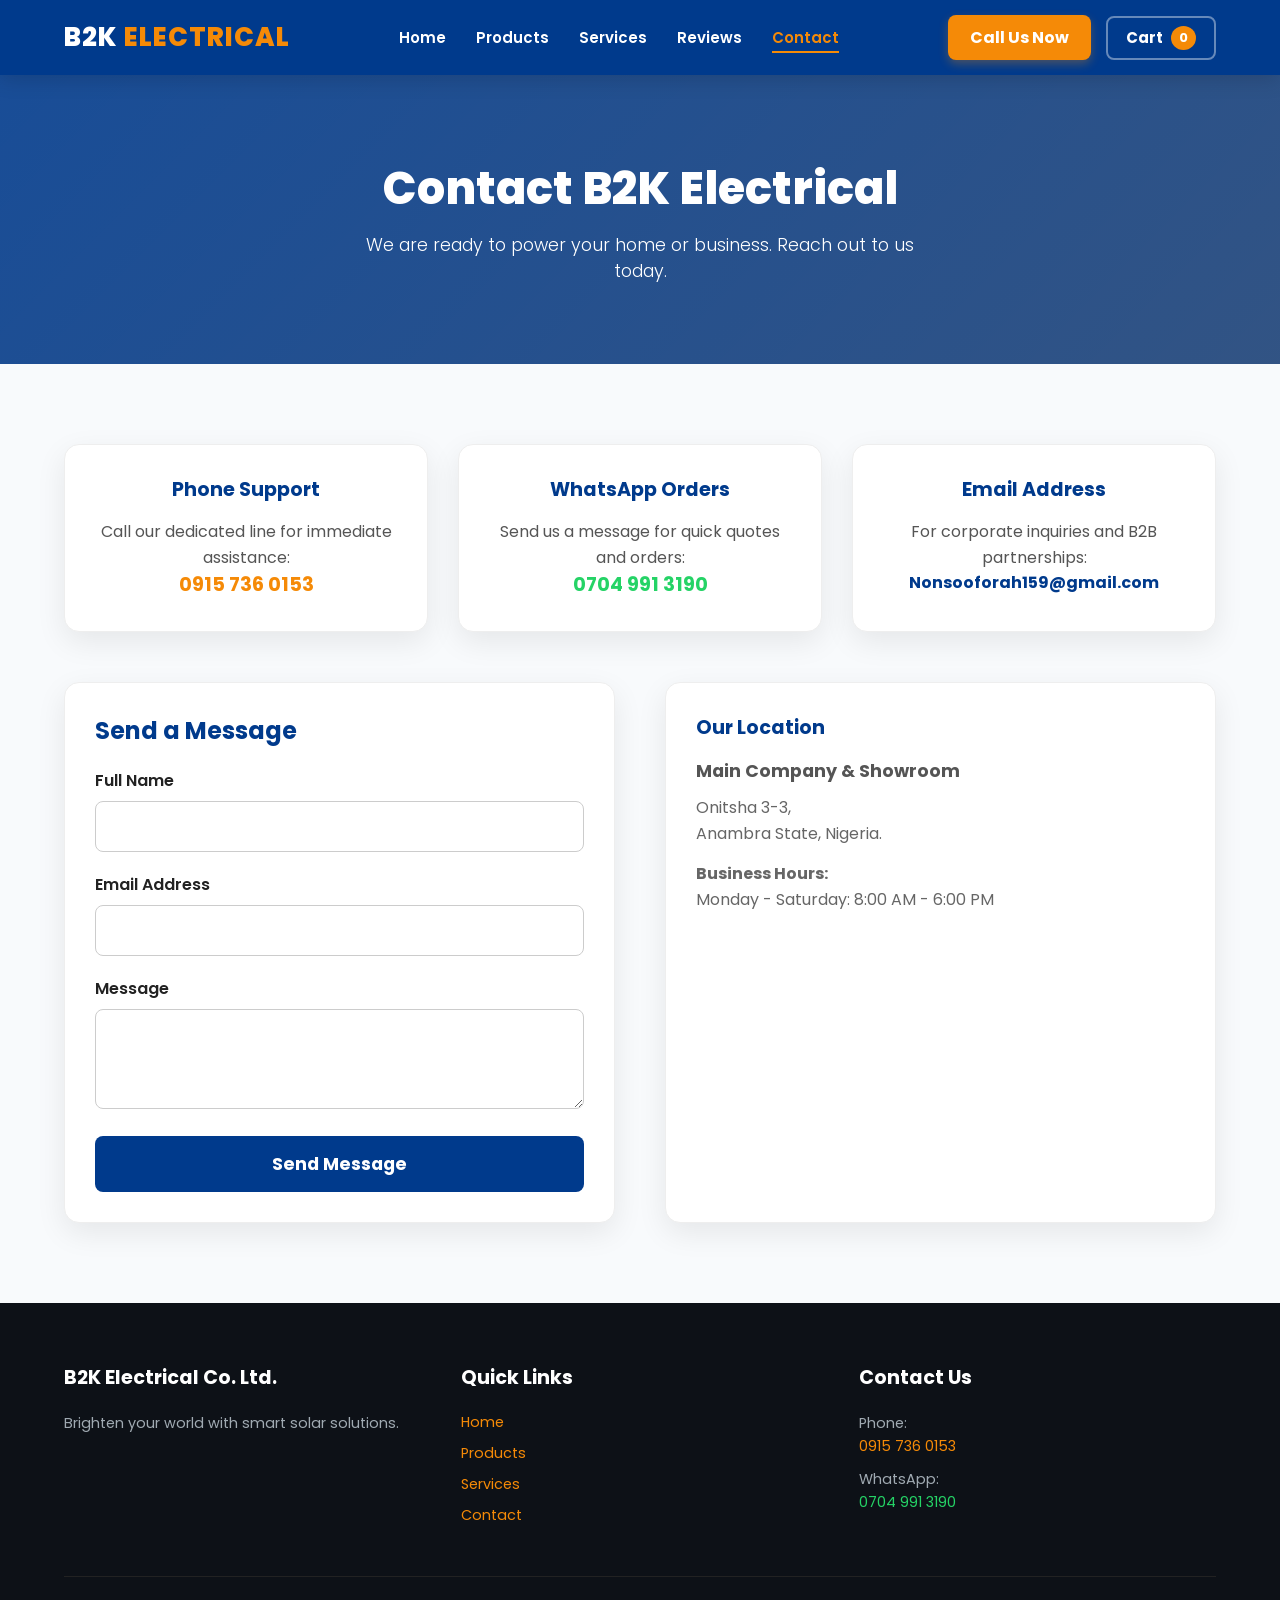
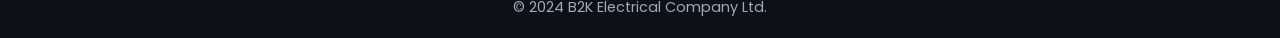
<file: contact.html>
<!DOCTYPE html>
<html lang="en">
<head>
    <meta charset="UTF-8">
    <meta name="viewport" content="width=device-width, initial-scale=1.0">
    <title>B2K Electrical | Contact Us</title>
    <link href="https://fonts.googleapis.com/css2?family=Poppins:wght@300;400;600;700;800&display=swap" rel="stylesheet">
    <link rel="stylesheet" href="style.css">
</head>
<body>

    <header>
        <a href="index.html" class="logo">B2K <span>ELECTRICAL</span></a>
        <nav>
            <ul class="nav-links" id="navLinks">
                <li><a href="index.html">Home</a></li>
                <li><a href="products.html">Products</a></li>
                <li><a href="services.html">Services</a></li>
                <li><a href="reviews.html">Reviews</a></li>
                <li><a href="contact.html" class="active">Contact</a></li>
            </ul>
        </nav>
        <div class="header-actions">
            <a href="tel:09157360153" class="call-btn">Call Us Now</a>
            <button class="cart-icon-btn" onclick="toggleCart()">Cart <span class="cart-count">0</span></button>
            <button class="menu-toggle" onclick="toggleMenu()"><svg width="28" height="28" viewBox="0 0 24 24" fill="none" stroke="currentColor" stroke-width="2"><line x1="3" y1="12" x2="21" y2="12"></line><line x1="3" y1="6" x2="21" y2="6"></line><line x1="3" y1="18" x2="21" y2="18"></line></svg></button>
        </div>
    </header>

    <div class="page-banner">
        <h1>Contact B2K Electrical</h1>
        <p>We are ready to power your home or business. Reach out to us today.</p>
    </div>

    <section class="section-padding">
        
        <div class="contact-info-grid">
            <div class="contact-info-card">
                <h4>Phone Support</h4>
                <p>Call our dedicated line for immediate assistance:</p>
                <a href="tel:09157360153" style="font-weight: bold; font-size: 1.2rem; color: var(--accent-orange);">0915 736 0153</a>
            </div>
            <div class="contact-info-card">
                <h4>WhatsApp Orders</h4>
                <p>Send us a message for quick quotes and orders:</p>
                <a href="https://wa.me/2347049913190" style="font-weight: bold; font-size: 1.2rem; color: var(--whatsapp-green);">0704 991 3190</a>
            </div>
            <div class="contact-info-card">
                <h4>Email Address</h4>
                <p>For corporate inquiries and B2B partnerships:</p>
                <a href="mailto:Nonsooforah159@gmail.com" style="font-weight: bold; color: var(--primary-blue);">Nonsooforah159@gmail.com</a>
            </div>
        </div>

        <div class="reviews-container">
            <div class="contact-form-box">
                <h3>Send a Message</h3>
                <form onsubmit="event.preventDefault(); alert('Message sent successfully.');">
                    <div class="form-group"><label>Full Name</label><input type="text" required></div>
                    <div class="form-group"><label>Email Address</label><input type="email" required></div>
                    <div class="form-group"><label>Message</label><textarea required></textarea></div>
                    <button type="submit" class="submit-btn">Send Message</button>
                </form>
            </div>
            
            <div class="contact-info-card" style="text-align: left; padding: 0; overflow: hidden; display: flex; flex-direction: column;">
                <div style="padding: 30px;">
                    <h4>Our Location</h4>
                    <!-- HINT: Replace this with your actual physical address -->
                    <p style="margin-bottom: 10px; font-weight: bold; font-size: 1.1rem;">Main Company & Showroom</p>
                    <p style="color: #666;">Onitsha 3-3,<br>Anambra State, Nigeria.</p>
                    <p style="margin-top: 15px; color: #666;"><strong>Business Hours:</strong><br>Monday - Saturday: 8:00 AM - 6:00 PM</p>
                </div>
                <!-- HINT: You can replace this iframe with your actual Google Maps embed link -->
      
            </div>
        </div>

    </section>

    <footer>
        <div class="footer-grid">
            <div class="footer-col"><h4>B2K Electrical Co. Ltd.</h4><p>Brighten your world with smart solar solutions.</p></div>
            <div class="footer-col"><h4>Quick Links</h4><a href="index.html">Home</a><a href="products.html">Products</a><a href="services.html">Services</a><a href="contact.html">Contact</a></div>
            <div class="footer-col"><h4>Contact Us</h4><p>Phone: <a href="tel:09157360153">0915 736 0153</a></p><p>WhatsApp: <a href="https://wa.me/2347049913190" style="color:var(--whatsapp-green);">0704 991 3190</a></p></div>
        </div>
        <div class="footer-bottom"><p>&copy; 2024 B2K Electrical Company Ltd.</p></div>
    </footer>

    <div class="overlay" id="cartOverlay" onclick="toggleCart()"></div>
    <div class="cart-sidebar" id="cartSidebar">
        <div class="cart-header"><h2>Your Cart</h2><button class="close-cart" onclick="toggleCart()">&times;</button></div>
        <div class="cart-items" id="cartItems"></div>
        <div class="cart-footer"><div class="cart-total"><span>Total:</span><span id="cartTotalPrice">N 0</span></div><button class="checkout-btn" onclick="checkoutWhatsApp()">Checkout via WhatsApp</button></div>
    </div>

    <script src="script.js"></script>
</body>
</html>
</file>
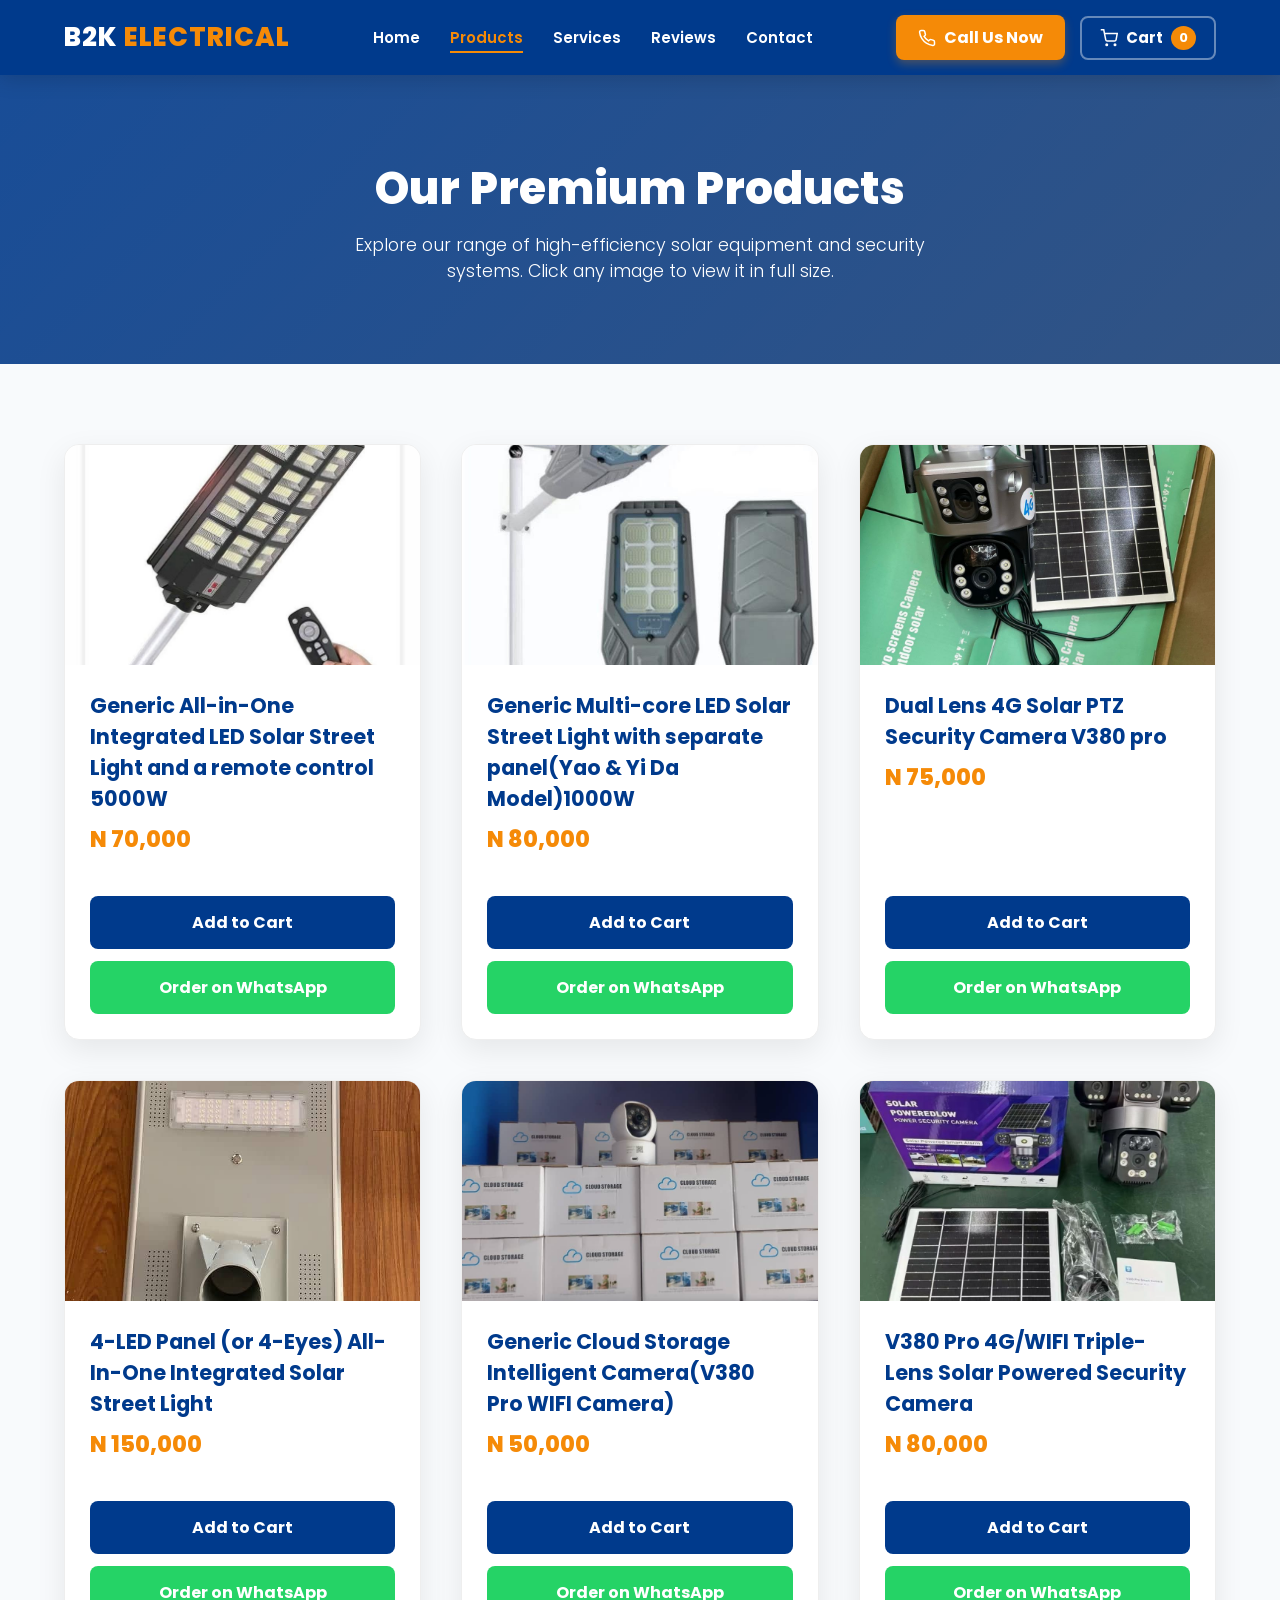
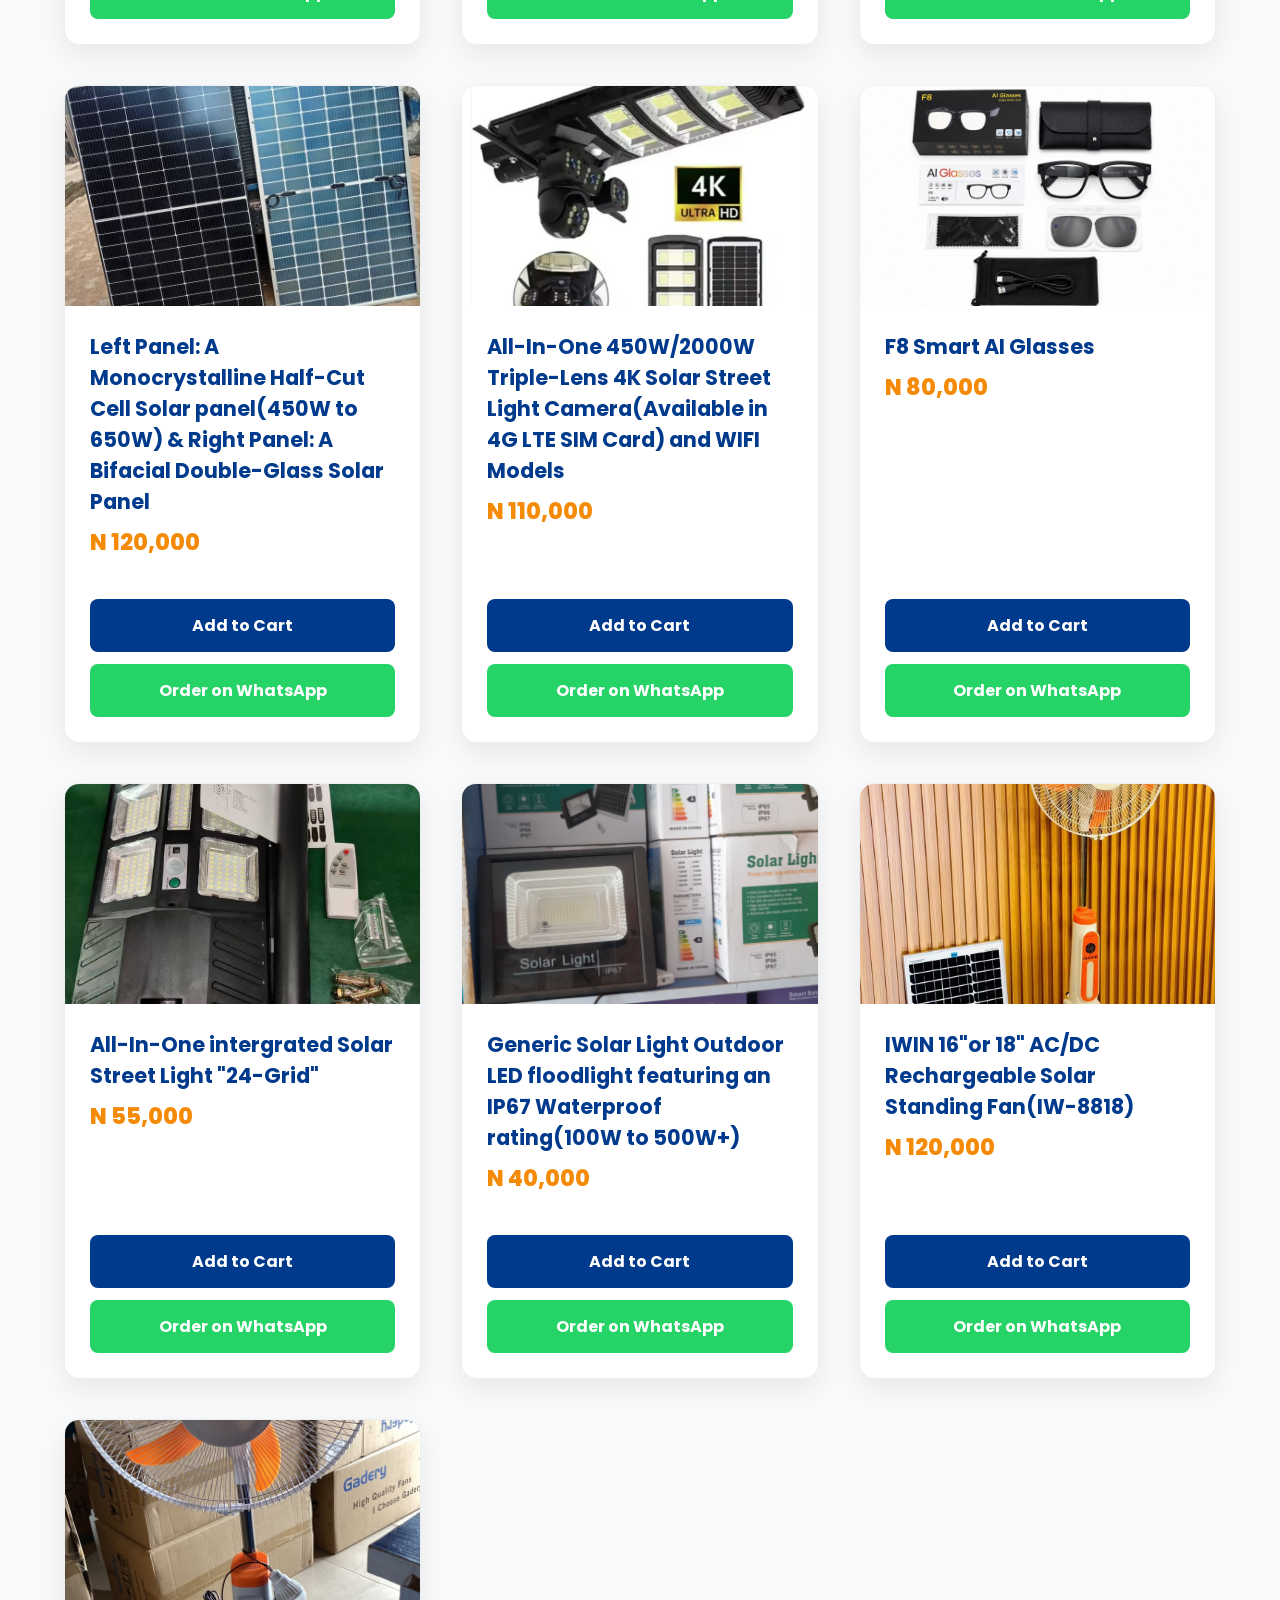
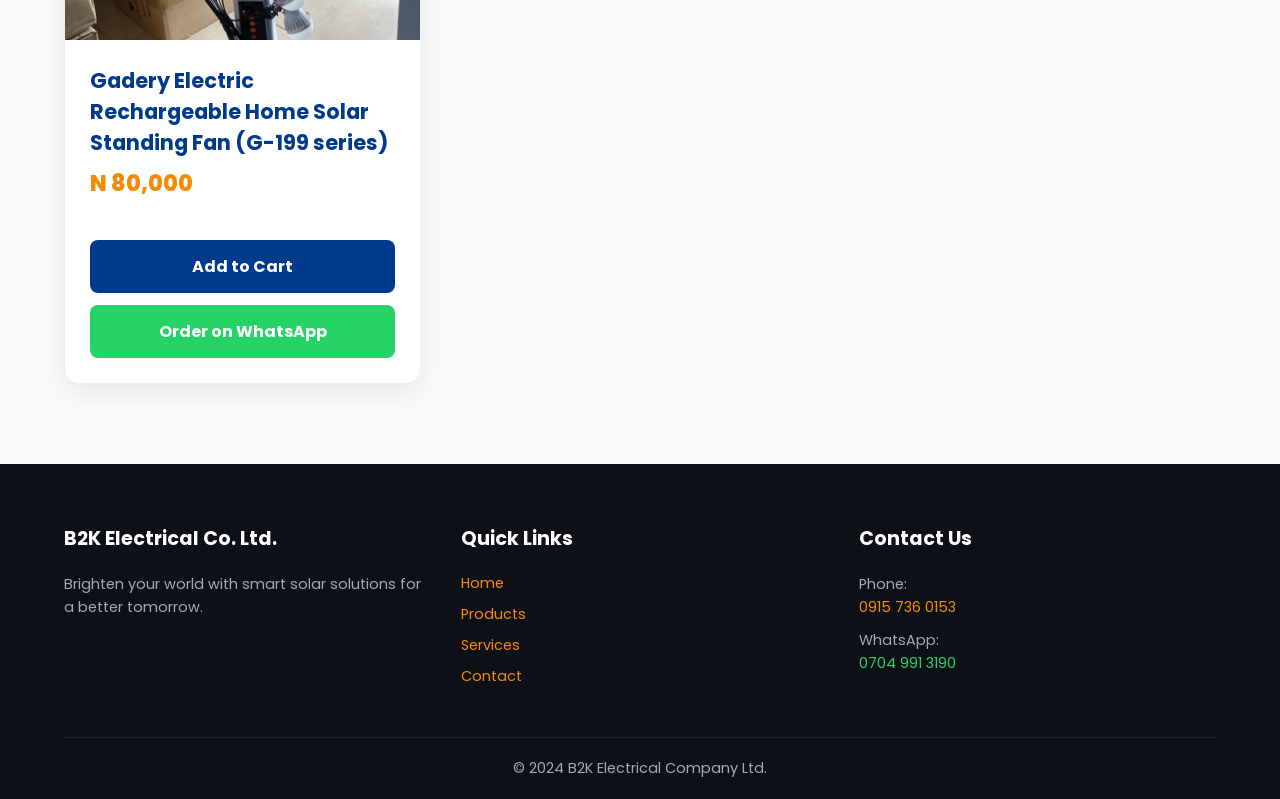
<file: product.html>
<!DOCTYPE html>
<html lang="en">
<head>
    <meta charset="UTF-8">
    <meta name="viewport" content="width=device-width, initial-scale=1.0">
    <title>B2K Electrical | Products</title>
    <link href="https://fonts.googleapis.com/css2?family=Poppins:wght@300;400;600;700;800&display=swap" rel="stylesheet">
    <link rel="stylesheet" href="style.css">
    
    <!-- Extra CSS for the Full Picture Modal -->
    <style>
        /* The Modal (background) */
        .image-modal {
            display: none; position: fixed; z-index: 2000; padding-top: 50px;
            left: 0; top: 0; width: 100%; height: 100%; overflow: auto;
            background-color: rgba(0,0,0,0.95);
        }
        .modal-content {
            margin: auto; display: block; max-width: 95%; max-height: 90vh;
            object-fit: contain; border-radius: 8px; animation: zoomIn 0.3s ease;
        }
        .close-modal {
            position: absolute; top: 20px; right: 40px; color: #fff;
            font-size: 45px; font-weight: bold; cursor: pointer; transition: 0.3s;
        }
        .close-modal:hover { color: var(--accent-orange); }
        @keyframes zoomIn { from { transform: scale(0.8); opacity: 0; } to { transform: scale(1); opacity: 1; } }
        .product-img { cursor: pointer; }
        .product-img-wrapper:hover .product-img { opacity: 0.85; }
    </style>
</head>
<body>

    <header>
        <a href="index.html" class="logo">B2K <span>ELECTRICAL</span></a>
        <nav>
            <ul class="nav-links" id="navLinks">
                <li><a href="index.html">Home</a></li>
                <li><a href="products.html" class="active">Products</a></li>
                <li><a href="services.html">Services</a></li>
                <li><a href="reviews.html">Reviews</a></li>
                <li><a href="contact.html">Contact</a></li>
            </ul>
        </nav>
        <div class="header-actions">
            <a href="tel:09157360153" class="call-btn">
                <svg width="18" height="18" viewBox="0 0 24 24" fill="none" stroke="currentColor" stroke-width="2"><path d="M22 16.92v3a2 2 0 0 1-2.18 2 19.79 19.79 0 0 1-8.63-3.07 19.5 19.5 0 0 1-6-6 19.79 19.79 0 0 1-3.07-8.67A2 2 0 0 1 4.11 2h3a2 2 0 0 1 2 1.72 12.84 12.84 0 0 0 .7 2.81 2 2 0 0 1-.45 2.11L8.09 9.91a16 16 0 0 0 6 6l1.27-1.27a2 2 0 0 1 2.11-.45 12.84 12.84 0 0 0 2.81.7A2 2 0 0 1 22 16.92z"></path></svg>
                Call Us Now
            </a>
            <button class="cart-icon-btn" onclick="toggleCart()">
                <svg width="18" height="18" viewBox="0 0 24 24" fill="none" stroke="currentColor" stroke-width="2"><circle cx="9" cy="21" r="1"></circle><circle cx="20" cy="21" r="1"></circle><path d="M1 1h4l2.68 13.39a2 2 0 0 0 2 1.61h9.72a2 2 0 0 0 2-1.61L23 6H6"></path></svg>
                Cart <span class="cart-count">0</span>
            </button>
            <button class="menu-toggle" onclick="toggleMenu()">
                <svg width="28" height="28" viewBox="0 0 24 24" fill="none" stroke="currentColor" stroke-width="2"><line x1="3" y1="12" x2="21" y2="12"></line><line x1="3" y1="6" x2="21" y2="6"></line><line x1="3" y1="18" x2="21" y2="18"></line></svg>
            </button>
        </div>
    </header>

    <div class="page-banner">
        <h1>Our Premium Products</h1>
        <p>Explore our range of high-efficiency solar equipment and security systems. Click any image to view it in full size.</p>
    </div>

    <section class="section-padding">
        <div class="product-grid">
            
            <!-- PRODUCT 1 -->
            <div class="product-card">
                <div class="product-img-wrapper">
                    <img src="1.jpg" alt="Street Lights" class="product-img" onclick="openImage(this.src)">
                </div>
                <div class="product-info">
                    <h3>Generic All-in-One Integrated LED Solar Street Light and a remote control 5000W</h3>
                    <div class="price">N 70,000</div>
                    <p></p>
                    <div class="product-actions">
                        <button class="add-to-cart-btn" onclick="addToCart('All-in-One Solar Street Light 5000W', 70000)">Add to Cart</button>
                        <a href="https://wa.me/2347049913190?text=Hello%20B2K,%20I%20want%20to%20order%20the%20All-in-One%20Solar%20Street%20Light%205000W" target="_blank" class="wa-order-btn">Order on WhatsApp</a>
                    </div>
                </div>
            </div>

            <!-- PRODUCT 2 -->
            <div class="product-card">
                <div class="product-img-wrapper">
                    <img src="2.jpg" alt="Multi-core Solar Light" class="product-img" onclick="openImage(this.src)">
                </div>
                <div class="product-info">
                    <h3>Generic Multi-core LED Solar Street Light with separate panel(Yao & Yi Da Model)1000W</h3>
                    <div class="price">N 80,000</div>
                    <p></p>
                    <div class="product-actions">
                        <button class="add-to-cart-btn" onclick="addToCart('Multi-core LED Solar Street Light 1000W', 80000)">Add to Cart</button>
                        <a href="https://wa.me/2347049913190?text=Hello%20B2K,%20I%20want%20to%20order%20the%20Multi-core%20LED%20Solar%20Street%20Light%201000W" target="_blank" class="wa-order-btn">Order on WhatsApp</a>
                    </div>
                </div>
            </div>

            <!-- PRODUCT 3 -->
            <div class="product-card">
                <div class="product-img-wrapper">
                    <img src="3.jpg" alt="CCTV Camera" class="product-img" onclick="openImage(this.src)">
                </div>
                <div class="product-info">
                    <h3>Dual Lens 4G Solar PTZ Security Camera V380 pro</h3>
                    <div class="price">N 75,000</div>
                    <p></p>
                    <div class="product-actions">
                        <button class="add-to-cart-btn" onclick="addToCart('Dual Lens 4G Solar PTZ Security Camera', 75000)">Add to Cart</button>
                        <a href="https://wa.me/2347049913190?text=Hello%20B2K,%20I%20want%20to%20order%20the%20Dual%20Lens%204G%20Solar%20PTZ%20Security%20Camera" target="_blank" class="wa-order-btn">Order on WhatsApp</a>
                    </div>
                </div>
            </div>

            <!-- PRODUCT 4 -->
            <div class="product-card">
                <div class="product-img-wrapper">
                    <img src="4.jpg" alt="4-Eyes Solar Light" class="product-img" onclick="openImage(this.src)">
                </div>
                <div class="product-info">
                    <h3>4-LED Panel (or 4-Eyes) All-In-One Integrated Solar Street Light</h3>
                    <div class="price">N 150,000</div>
                    <p></p>
                    <div class="product-actions">
                        <button class="add-to-cart-btn" onclick="addToCart('4-LED Panel All-In-One Solar Street Light', 150000)">Add to Cart</button>
                        <a href="https://wa.me/2347049913190?text=Hello%20B2K,%20I%20want%20to%20order%20the%204-LED%20Panel%20All-In-One%20Solar%20Street%20Light" target="_blank" class="wa-order-btn">Order on WhatsApp</a>
                    </div>
                </div>
            </div>

            <!-- PRODUCT 5 -->
            <div class="product-card">
                <div class="product-img-wrapper">
                    <img src="5.jpg" alt="Solar Panel" class="product-img" onclick="openImage(this.src)">
                </div>
                <div class="product-info">
                    <h3>Generic Cloud Storage Intelligent Camera(V380 Pro WIFI Camera)</h3>
                    <div class="price">N 50,000</div>
                    <p></p>
                    <div class="product-actions">
                        <button class="add-to-cart-btn" onclick="addToCart('Monocrystalline Solar Panel 450W', 120000)">Add to Cart</button>
                        <a href="https://wa.me/2347049913190?text=Hello%20B2K,%20I%20want%20to%20order%20the%20Monocrystalline%20Solar%20Panel%20450W" target="_blank" class="wa-order-btn">Order on WhatsApp</a>
                    </div>
                </div>
            </div>

            <!-- PRODUCT 6 -->
            <div class="product-card">
                <div class="product-img-wrapper">
                    <img src="6.jpg" alt="Solar Panel" class="product-img" onclick="openImage(this.src)">
                </div>
                <div class="product-info">
                    <h3>V380 Pro 4G/WIFI Triple-Lens Solar Powered Security Camera</h3>
                    <div class="price">N 80,000</div>
                    <p></p>
                    <div class="product-actions">
                        <button class="add-to-cart-btn" onclick="addToCart('Polycrystalline Solar Panel 300W', 85000)">Add to Cart</button>
                        <a href="https://wa.me/2347049913190?text=Hello%20B2K,%20I%20want%20to%20order%20the%20Polycrystalline%20Solar%20Panel%20300W" target="_blank" class="wa-order-btn">Order on WhatsApp</a>
                    </div>
                </div>
            </div>

            <!-- PRODUCT 7 -->
            <div class="product-card">
                <div class="product-img-wrapper">
                    <img src="7.jpg" alt="Solar Inverter" class="product-img" onclick="openImage(this.src)">
                </div>
                <div class="product-info">
                    <h3>Left Panel: A Monocrystalline Half-Cut Cell Solar panel(450W to 650W) & Right Panel: A Bifacial Double-Glass Solar Panel</h3>
                    <div class="price">N 120,000</div>
                    <p></p>
                    <div class="product-actions">
                        <button class="add-to-cart-btn" onclick="addToCart('Pure Sine Wave Solar Inverter 3.5KVA', 350000)">Add to Cart</button>
                        <a href="https://wa.me/2347049913190?text=Hello%20B2K,%20I%20want%20to%20order%20the%20Pure%20Sine%20Wave%20Solar%20Inverter%203.5KVA" target="_blank" class="wa-order-btn">Order on WhatsApp</a>
                    </div>
                </div>
            </div>

            <!-- PRODUCT 8 -->
            <div class="product-card">
                <div class="product-img-wrapper">
                    <img src="8.jpg" alt="Solar Battery" class="product-img" onclick="openImage(this.src)">
                </div>
                <div class="product-info">
                    <h3>All-In-One 450W/2000W Triple-Lens 4K Solar Street Light Camera(Available in 4G LTE SIM Card) and WIFI Models</h3>
                    <div class="price">N 110,000</div>
                    <p></p>
                    <div class="product-actions">
                        <button class="add-to-cart-btn" onclick="addToCart('Tubular Solar Battery 200AH', 280000)">Add to Cart</button>
                        <a href="https://wa.me/2347049913190?text=Hello%20B2K,%20I%20want%20to%20order%20the%20Tubular%20Solar%20Battery%20200AH" target="_blank" class="wa-order-btn">Order on WhatsApp</a>
                    </div>
                </div>
            </div>

            <!-- PRODUCT 9 -->
            <div class="product-card">
                <div class="product-img-wrapper">
                    <img src="9.jpg" alt="Solar Fan" class="product-img" onclick="openImage(this.src)">
                </div>
                <div class="product-info">
                    <h3>F8 Smart AI Glasses</h3>
                    <div class="price">N 80,000</div>
                    <p></p>
                    <div class="product-actions">
                        <button class="add-to-cart-btn" onclick="addToCart('Solar Ceiling Fan with Remote', 45000)">Add to Cart</button>
                        <a href="https://wa.me/2347049913190?text=Hello%20B2K,%20I%20want%20to%20order%20the%20Solar%20Ceiling%20Fan%20with%20Remote" target="_blank" class="wa-order-btn">Order on WhatsApp</a>
                    </div>
                </div>
            </div>

            <!-- PRODUCT 10 -->
            <div class="product-card">
                <div class="product-img-wrapper">
                    <img src="10.jpg" alt="Solar Standing Fan" class="product-img" onclick="openImage(this.src)">
                </div>
                <div class="product-info">
                    <h3>All-In-One intergrated Solar Street Light "24-Grid" </h3>
                    <div class="price">N 55,000</div>
                    <p></p>
                    <div class="product-actions">
                        <button class="add-to-cart-btn" onclick="addToCart('Rechargeable Solar Standing Fan', 55000)">Add to Cart</button>
                        <a href="https://wa.me/2347049913190?text=Hello%20B2K,%20I%20want%20to%20order%20the%20Rechargeable%20Solar%20Standing%20Fan" target="_blank" class="wa-order-btn">Order on WhatsApp</a>
                    </div>
                </div>
            </div>

            <!-- PRODUCT 11 -->
            <div class="product-card">
                <div class="product-img-wrapper">
                    <img src="11.jpg" alt="CCTV Camera" class="product-img" onclick="openImage(this.src)">
                </div>
                <div class="product-info">
                    <h3>Generic Solar Light Outdoor LED floodlight featuring an IP67 Waterproof rating(100W to 500W+)</h3>
                    <div class="price">N 40,000</div>
                    <p></p>
                    <div class="product-actions">
                        <button class="add-to-cart-btn" onclick="addToCart('Solar CCTV Camera Wi-Fi 4MP', 65000)">Add to Cart</button>
                        <a href="https://wa.me/2347049913190?text=Hello%20B2K,%20I%20want%20to%20order%20the%20Solar%20CCTV%20Camera%20Wi-Fi%204MP" target="_blank" class="wa-order-btn">Order on WhatsApp</a>
                    </div>
                </div>
            </div>

            <!-- PRODUCT 12 -->
            <div class="product-card">
                <div class="product-img-wrapper">
                    <img src="12.jpg" alt="Solar Flood Light" class="product-img" onclick="openImage(this.src)">
                </div>
                <div class="product-info">
                    <h3>IWIN 16"or 18" AC/DC Rechargeable Solar Standing Fan(IW-8818)</h3>
                    <div class="price">N 120,000</div>
                    <p></p>
                    <div class="product-actions">
                        <button class="add-to-cart-btn" onclick="addToCart('Solar Flood Light 300W Waterproof', 35000)">Add to Cart</button>
                        <a href="https://wa.me/2347049913190?text=Hello%20B2K,%20I%20want%20to%20order%20the%20Solar%20Flood%20Light%20300W%20Waterproof" target="_blank" class="wa-order-btn">Order on WhatsApp</a>
                    </div>
                </div>
            </div>

            <!-- PRODUCT 13 -->
            <div class="product-card">
                <div class="product-img-wrapper">
                    <img src="13.jpg" alt="Smart Security Camera" class="product-img" onclick="openImage(this.src)">
                </div>
                <div class="product-info">
                    <h3>Gadery Electric Rechargeable Home Solar Standing Fan (G-199 series)</h3>
                    <div class="price">N 80,000</div>
                    <p></p>
                    <div class="product-actions">
                        <button class="add-to-cart-btn" onclick="addToCart('Smart Solar Security Camera Dual Lens', 90000)">Add to Cart</button>
                        <a href="https://wa.me/2347049913190?text=Hello%20B2K,%20I%20want%20to%20order%20the%20Smart%20Solar%20Security%20Camera%20Dual%20Lens" target="_blank" class="wa-order-btn">Order on WhatsApp</a>
                    </div>
                </div>
            </div>

            
        </div>
    </section>

    <footer>
        <div class="footer-grid">
            <div class="footer-col">
                <h4>B2K Electrical Co. Ltd.</h4>
                <p>Brighten your world with smart solar solutions for a better tomorrow.</p>
            </div>
            <div class="footer-col">
                <h4>Quick Links</h4>
                <a href="index.html">Home</a>
                <a href="products.html">Products</a>
                <a href="services.html">Services</a>
                <a href="contact.html">Contact</a>
            </div>
            <div class="footer-col">
                <h4>Contact Us</h4>
                <p>Phone: <a href="tel:09157360153">0915 736 0153</a></p>
                <p>WhatsApp: <a href="https://wa.me/2347049913190" style="color:var(--whatsapp-green);">0704 991 3190</a></p>
            </div>
        </div>
        <div class="footer-bottom"><p>&copy; 2024 B2K Electrical Company Ltd.</p></div>
    </footer>

    <!-- THE FULL IMAGE MODAL -->
    <div id="imageModal" class="image-modal" onclick="closeImage()">
        <span class="close-modal">&times;</span>
        <img class="modal-content" id="fullImage">
    </div>

    <div class="overlay" id="cartOverlay" onclick="toggleCart()"></div>
    <div class="cart-sidebar" id="cartSidebar">
        <div class="cart-header"><h2>Your Cart</h2><button class="close-cart" onclick="toggleCart()">&times;</button></div>
        <div class="cart-items" id="cartItems"></div>
        <div class="cart-footer">
            <div class="cart-total"><span>Total:</span><span id="cartTotalPrice">N 0</span></div>
            <button class="checkout-btn" onclick="checkoutWhatsApp()">Checkout via WhatsApp</button>
        </div>
    </div>

    <!-- JavaScript for the image modal -->
    <script>
        function openImage(src) {
            document.getElementById("imageModal").style.display = "block";
            document.getElementById("fullImage").src = src;
        }
        
        function closeImage() {
            document.getElementById("imageModal").style.display = "none";
        }
    </script>

    <script src="script.js"></script>
</body>
</html>
</file>
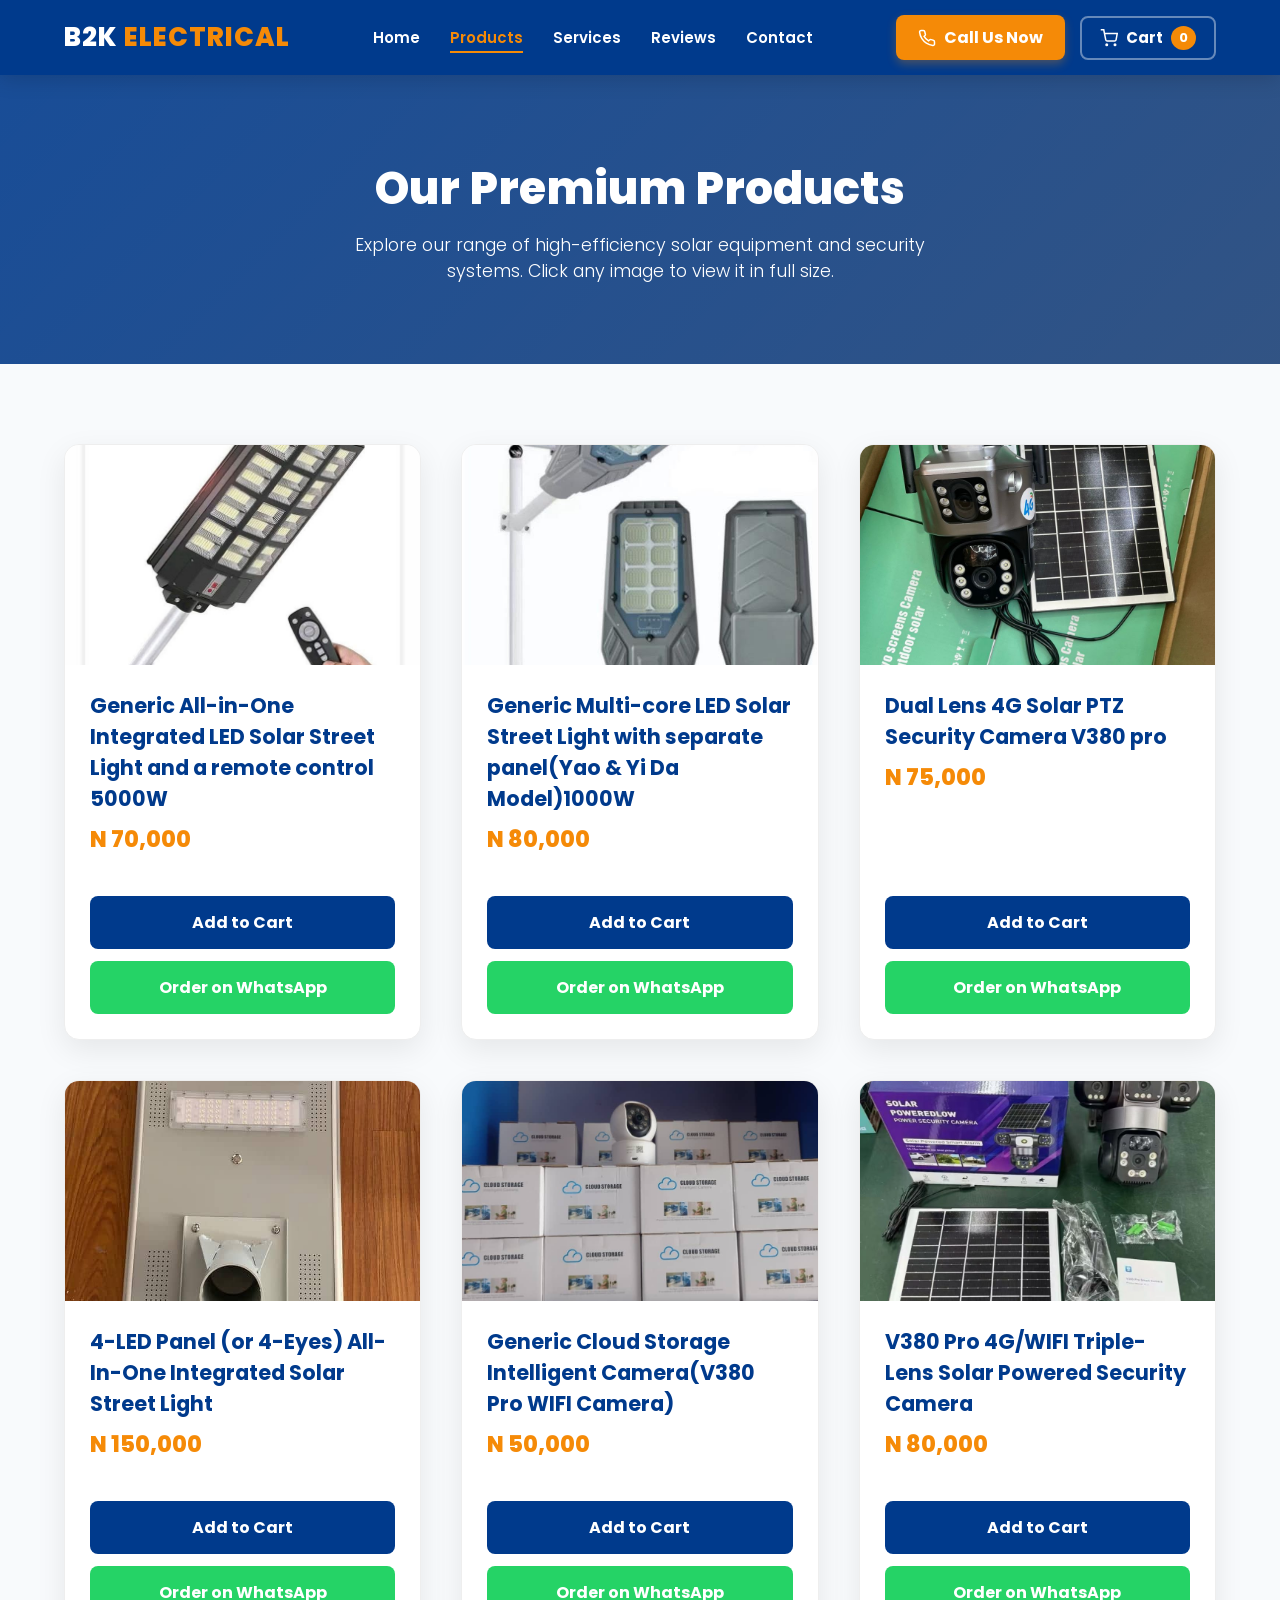
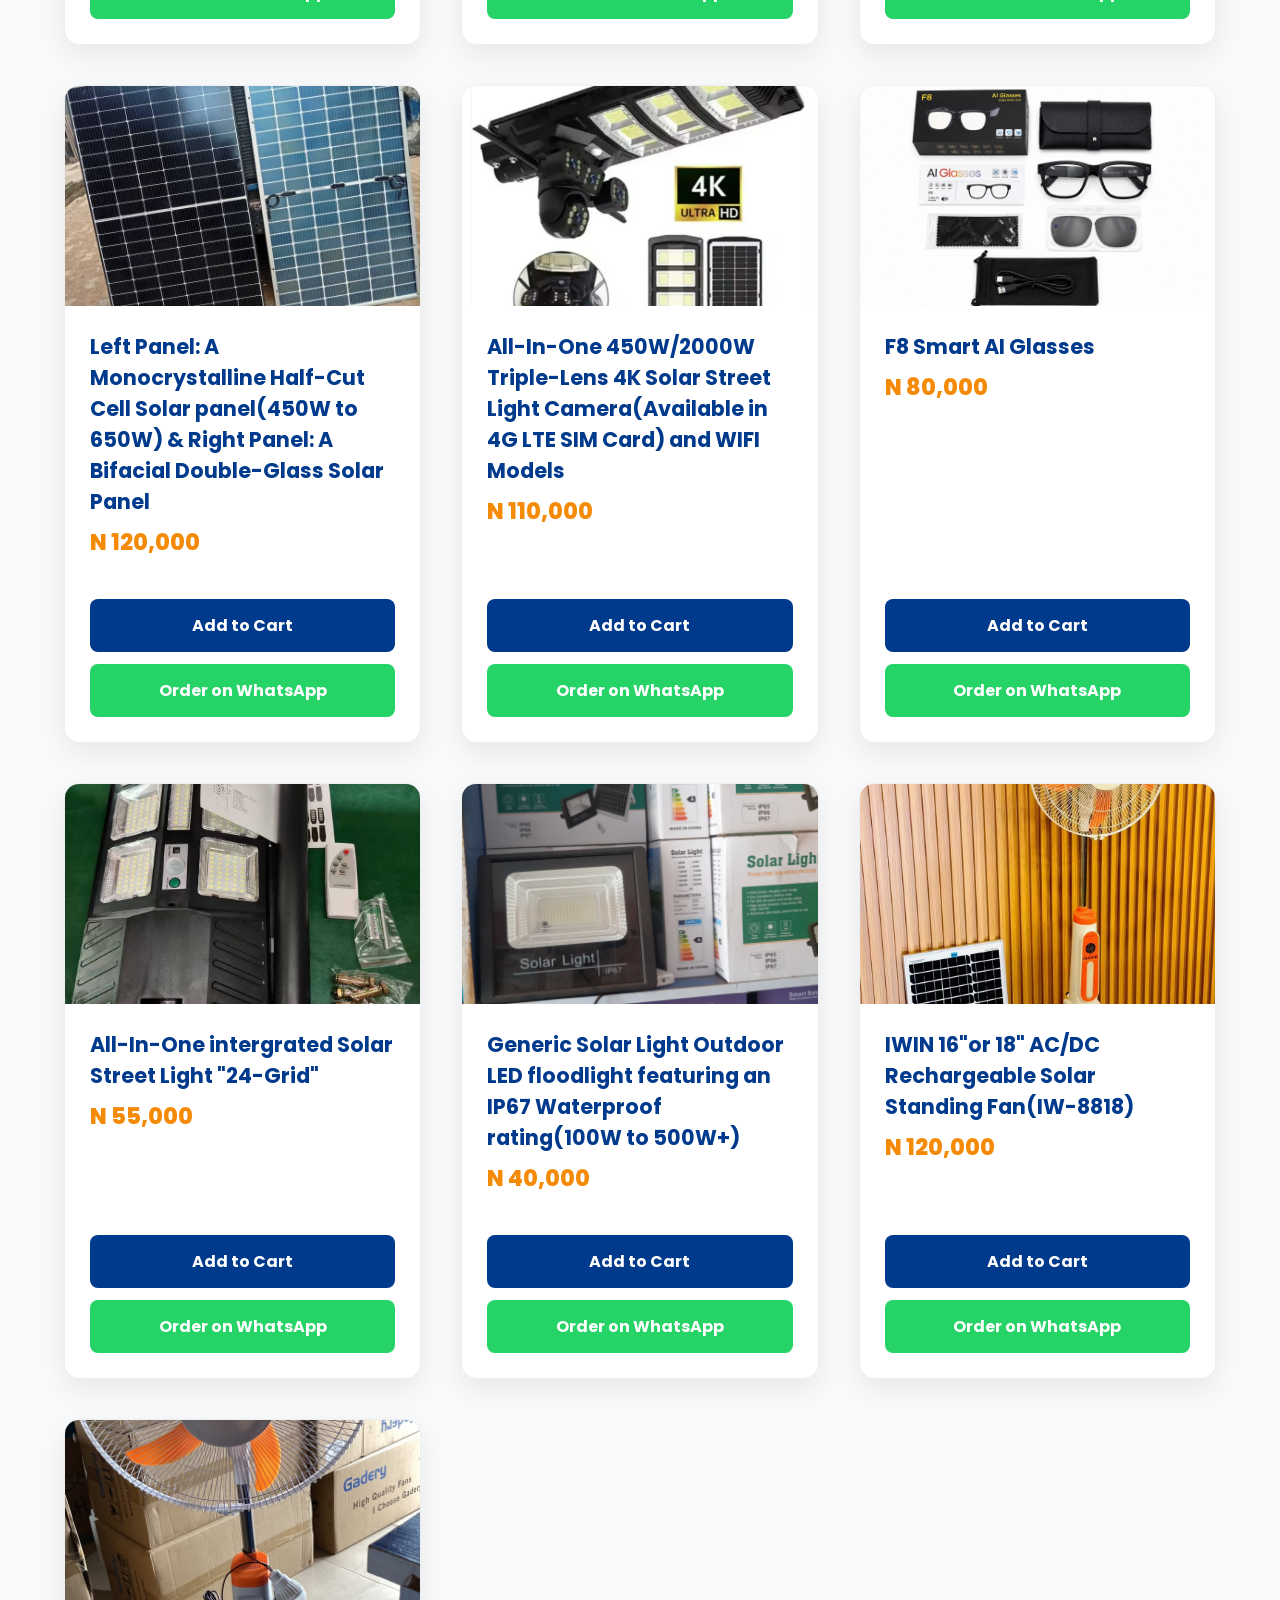
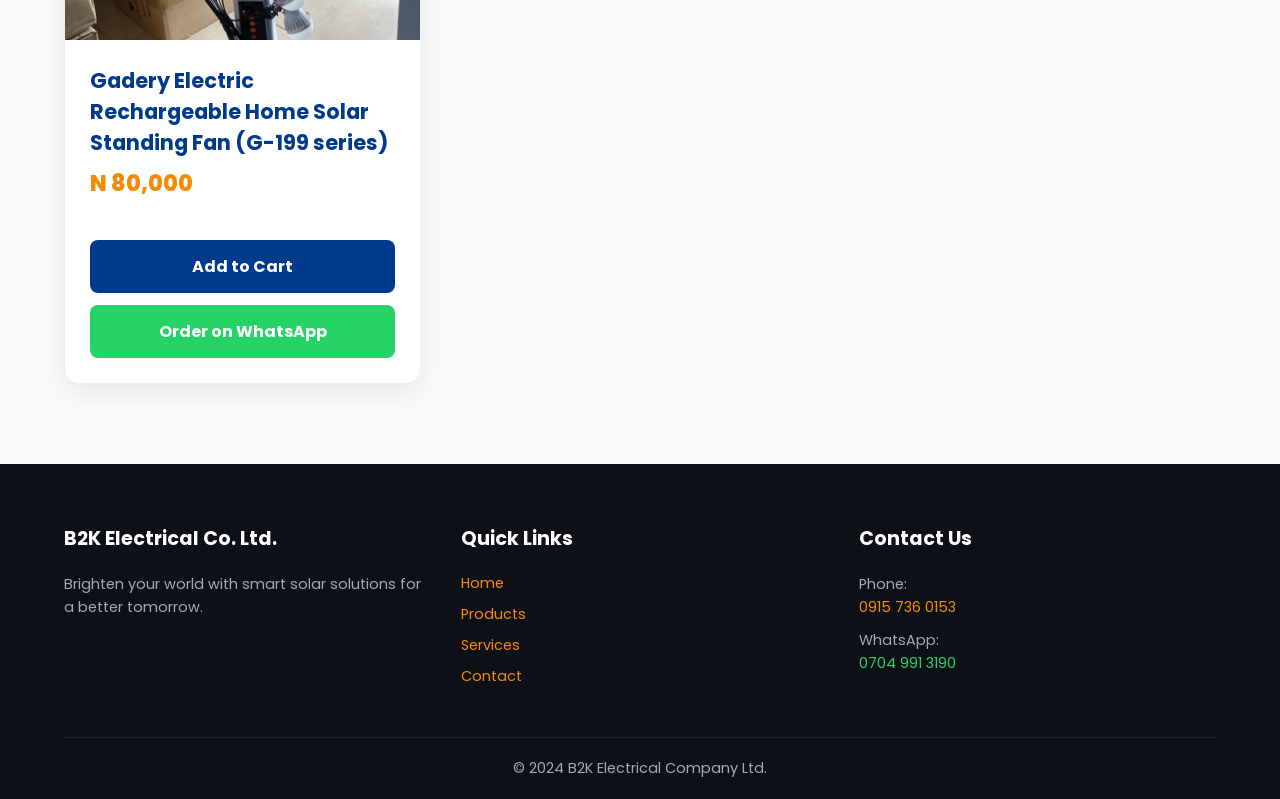
<file: products.html>
<!DOCTYPE html>
<html lang="en">
<head>
    <meta charset="UTF-8">
    <meta name="viewport" content="width=device-width, initial-scale=1.0">
    <title>B2K Electrical | Products</title>
    <link href="https://fonts.googleapis.com/css2?family=Poppins:wght@300;400;600;700;800&display=swap" rel="stylesheet">
    <link rel="stylesheet" href="style.css">
    
    <!-- Extra CSS for the Full Picture Modal -->
    <style>
        /* The Modal (background) */
        .image-modal {
            display: none; position: fixed; z-index: 2000; padding-top: 50px;
            left: 0; top: 0; width: 100%; height: 100%; overflow: auto;
            background-color: rgba(0,0,0,0.95);
        }
        .modal-content {
            margin: auto; display: block; max-width: 95%; max-height: 90vh;
            object-fit: contain; border-radius: 8px; animation: zoomIn 0.3s ease;
        }
        .close-modal {
            position: absolute; top: 20px; right: 40px; color: #fff;
            font-size: 45px; font-weight: bold; cursor: pointer; transition: 0.3s;
        }
        .close-modal:hover { color: var(--accent-orange); }
        @keyframes zoomIn { from { transform: scale(0.8); opacity: 0; } to { transform: scale(1); opacity: 1; } }
        .product-img { cursor: pointer; }
        .product-img-wrapper:hover .product-img { opacity: 0.85; }
    </style>
</head>
<body>

    <header>
        <a href="index.html" class="logo">B2K <span>ELECTRICAL</span></a>
        <nav>
            <ul class="nav-links" id="navLinks">
                <li><a href="index.html">Home</a></li>
                <li><a href="products.html" class="active">Products</a></li>
                <li><a href="services.html">Services</a></li>
                <li><a href="reviews.html">Reviews</a></li>
                <li><a href="contact.html">Contact</a></li>
            </ul>
        </nav>
        <div class="header-actions">
            <a href="tel:09157360153" class="call-btn">
                <svg width="18" height="18" viewBox="0 0 24 24" fill="none" stroke="currentColor" stroke-width="2"><path d="M22 16.92v3a2 2 0 0 1-2.18 2 19.79 19.79 0 0 1-8.63-3.07 19.5 19.5 0 0 1-6-6 19.79 19.79 0 0 1-3.07-8.67A2 2 0 0 1 4.11 2h3a2 2 0 0 1 2 1.72 12.84 12.84 0 0 0 .7 2.81 2 2 0 0 1-.45 2.11L8.09 9.91a16 16 0 0 0 6 6l1.27-1.27a2 2 0 0 1 2.11-.45 12.84 12.84 0 0 0 2.81.7A2 2 0 0 1 22 16.92z"></path></svg>
                Call Us Now
            </a>
            <button class="cart-icon-btn" onclick="toggleCart()">
                <svg width="18" height="18" viewBox="0 0 24 24" fill="none" stroke="currentColor" stroke-width="2"><circle cx="9" cy="21" r="1"></circle><circle cx="20" cy="21" r="1"></circle><path d="M1 1h4l2.68 13.39a2 2 0 0 0 2 1.61h9.72a2 2 0 0 0 2-1.61L23 6H6"></path></svg>
                Cart <span class="cart-count">0</span>
            </button>
            <button class="menu-toggle" onclick="toggleMenu()">
                <svg width="28" height="28" viewBox="0 0 24 24" fill="none" stroke="currentColor" stroke-width="2"><line x1="3" y1="12" x2="21" y2="12"></line><line x1="3" y1="6" x2="21" y2="6"></line><line x1="3" y1="18" x2="21" y2="18"></line></svg>
            </button>
        </div>
    </header>

    <div class="page-banner">
        <h1>Our Premium Products</h1>
        <p>Explore our range of high-efficiency solar equipment and security systems. Click any image to view it in full size.</p>
    </div>

    <section class="section-padding">
        <div class="product-grid">
            
            <!-- PRODUCT 1 -->
            <div class="product-card">
                <div class="product-img-wrapper">
                    <img src="1.jpg" alt="Street Lights" class="product-img" onclick="openImage(this.src)">
                </div>
                <div class="product-info">
                    <h3>Generic All-in-One Integrated LED Solar Street Light and a remote control 5000W</h3>
                    <div class="price">N 70,000</div>
                    <p></p>
                    <div class="product-actions">
                        <button class="add-to-cart-btn" onclick="addToCart('All-in-One Solar Street Light 5000W', 70000)">Add to Cart</button>
                        <a href="https://wa.me/2347049913190" target="_blank" class="wa-order-btn" onclick="orderOnWhatsApp(event, this)">Order on WhatsApp</a>
                    </div>
                </div>
            </div>

            <!-- PRODUCT 2 -->
            <div class="product-card">
                <div class="product-img-wrapper">
                    <img src="2.jpg" alt="Multi-core Solar Light" class="product-img" onclick="openImage(this.src)">
                </div>
                <div class="product-info">
                    <h3>Generic Multi-core LED Solar Street Light with separate panel(Yao &amp; Yi Da Model)1000W</h3>
                    <div class="price">N 80,000</div>
                    <p></p>
                    <div class="product-actions">
                        <button class="add-to-cart-btn" onclick="addToCart('Multi-core LED Solar Street Light 1000W', 80000)">Add to Cart</button>
                        <a href="https://wa.me/2347049913190" target="_blank" class="wa-order-btn" onclick="orderOnWhatsApp(event, this)">Order on WhatsApp</a>
                    </div>
                </div>
            </div>

            <!-- PRODUCT 3 -->
            <div class="product-card">
                <div class="product-img-wrapper">
                    <img src="3.jpg" alt="CCTV Camera" class="product-img" onclick="openImage(this.src)">
                </div>
                <div class="product-info">
                    <h3>Dual Lens 4G Solar PTZ Security Camera V380 pro</h3>
                    <div class="price">N 75,000</div>
                    <p></p>
                    <div class="product-actions">
                        <button class="add-to-cart-btn" onclick="addToCart('Dual Lens 4G Solar PTZ Security Camera', 75000)">Add to Cart</button>
                        <a href="https://wa.me/2347049913190" target="_blank" class="wa-order-btn" onclick="orderOnWhatsApp(event, this)">Order on WhatsApp</a>
                    </div>
                </div>
            </div>

            <!-- PRODUCT 4 -->
            <div class="product-card">
                <div class="product-img-wrapper">
                    <img src="4.jpg" alt="4-Eyes Solar Light" class="product-img" onclick="openImage(this.src)">
                </div>
                <div class="product-info">
                    <h3>4-LED Panel (or 4-Eyes) All-In-One Integrated Solar Street Light</h3>
                    <div class="price">N 150,000</div>
                    <p></p>
                    <div class="product-actions">
                        <button class="add-to-cart-btn" onclick="addToCart('4-LED Panel All-In-One Solar Street Light', 150000)">Add to Cart</button>
                        <a href="https://wa.me/2347049913190" target="_blank" class="wa-order-btn" onclick="orderOnWhatsApp(event, this)">Order on WhatsApp</a>
                    </div>
                </div>
            </div>

            <!-- PRODUCT 5 -->
            <div class="product-card">
                <div class="product-img-wrapper">
                    <img src="5.jpg" alt="CCTV" class="product-img" onclick="openImage(this.src)">
                </div>
                <div class="product-info">
                    <h3>Generic Cloud Storage Intelligent Camera(V380 Pro WIFI Camera)</h3>
                    <div class="price">N 50,000</div>
                    <p></p>
                    <div class="product-actions">
                        <button class="add-to-cart-btn" onclick="addToCart('Generic Cloud Storage Intelligent Camera (V380 Pro WIFI Camera)', 50000)">Add to Cart</button>
                        <a href="https://wa.me/2347049913190" target="_blank" class="wa-order-btn" onclick="orderOnWhatsApp(event, this)">Order on WhatsApp</a>
                    </div>
                </div>
            </div>

            <!-- PRODUCT 6 -->
            <div class="product-card">
                <div class="product-img-wrapper">
                    <img src="6.jpg" alt="Solar Panel" class="product-img" onclick="openImage(this.src)">
                </div>
                <div class="product-info">
                    <h3>V380 Pro 4G/WIFI Triple-Lens Solar Powered Security Camera</h3>
                    <div class="price">N 80,000</div>
                    <p></p>
                    <div class="product-actions">
                        <button class="add-to-cart-btn" onclick="addToCart('V380 Pro 4G/WIFI Triple-Lens Solar Powered Security Camera', 80000)">Add to Cart</button>
                        <a href="https://wa.me/2347049913190" target="_blank" class="wa-order-btn" onclick="orderOnWhatsApp(event, this)">Order on WhatsApp</a>
                    </div>
                </div>
            </div>

            <!-- PRODUCT 7 -->
            <div class="product-card">
                <div class="product-img-wrapper">
                    <img src="7.jpg" alt="Solar Inverter" class="product-img" onclick="openImage(this.src)">
                </div>
                <div class="product-info">
                    <h3>Left Panel: A Monocrystalline Half-Cut Cell Solar panel(450W to 650W) &amp; Right Panel: A Bifacial Double-Glass Solar Panel</h3>
                    <div class="price">N 120,000</div>
                    <p></p>
                    <div class="product-actions">
                        <button class="add-to-cart-btn" onclick="addToCart('Monocrystalline Half-Cut Cell Solar Panel + Bifacial Double-Glass Solar Panel', 120000)">Add to Cart</button>
                        <a href="https://wa.me/2347049913190" target="_blank" class="wa-order-btn" onclick="orderOnWhatsApp(event, this)">Order on WhatsApp</a>
                    </div>
                </div>
            </div>

            <!-- PRODUCT 8 -->
            <div class="product-card">
                <div class="product-img-wrapper">
                    <img src="8.jpg" alt="Solar Battery" class="product-img" onclick="openImage(this.src)">
                </div>
                <div class="product-info">
                    <h3>All-In-One 450W/2000W Triple-Lens 4K Solar Street Light Camera(Available in 4G LTE SIM Card) and WIFI Models</h3>
                    <div class="price">N 110,000</div>
                    <p></p>
                    <div class="product-actions">
                        <button class="add-to-cart-btn" onclick="addToCart('All-In-One 450W/2000W Triple-Lens 4K Solar Street Light Camera', 110000)">Add to Cart</button>
                        <a href="https://wa.me/2347049913190" target="_blank" class="wa-order-btn" onclick="orderOnWhatsApp(event, this)">Order on WhatsApp</a>
                    </div>
                </div>
            </div>

            <!-- PRODUCT 9 -->
            <div class="product-card">
                <div class="product-img-wrapper">
                    <img src="9.jpg" alt="Solar Fan" class="product-img" onclick="openImage(this.src)">
                </div>
                <div class="product-info">
                    <h3>F8 Smart AI Glasses</h3>
                    <div class="price">N 80,000</div>
                    <p></p>
                    <div class="product-actions">
                        <button class="add-to-cart-btn" onclick="addToCart('F8 Smart AI Glasses', 80000)">Add to Cart</button>
                        <a href="https://wa.me/2347049913190" target="_blank" class="wa-order-btn" onclick="orderOnWhatsApp(event, this)">Order on WhatsApp</a>
                    </div>
                </div>
            </div>

            <!-- PRODUCT 10 -->
            <div class="product-card">
                <div class="product-img-wrapper">
                    <img src="10.jpg" alt="Solar Standing Fan" class="product-img" onclick="openImage(this.src)">
                </div>
                <div class="product-info">
                    <h3>All-In-One intergrated Solar Street Light "24-Grid"</h3>
                    <div class="price">N 55,000</div>
                    <p></p>
                    <div class="product-actions">
                        <button class="add-to-cart-btn" onclick="addToCart('All-In-One Integrated Solar Street Light 24-Grid', 55000)">Add to Cart</button>
                        <a href="https://wa.me/2347049913190" target="_blank" class="wa-order-btn" onclick="orderOnWhatsApp(event, this)">Order on WhatsApp</a>
                    </div>
                </div>
            </div>

            <!-- PRODUCT 11 -->
            <div class="product-card">
                <div class="product-img-wrapper">
                    <img src="11.jpg" alt="CCTV Camera" class="product-img" onclick="openImage(this.src)">
                </div>
                <div class="product-info">
                    <h3>Generic Solar Light Outdoor LED floodlight featuring an IP67 Waterproof rating(100W to 500W+)</h3>
                    <div class="price">N 40,000</div>
                    <p></p>
                    <div class="product-actions">
                        <button class="add-to-cart-btn" onclick="addToCart('Generic Solar Outdoor LED Floodlight IP67 (100W to 500W+)', 40000)">Add to Cart</button>
                        <a href="https://wa.me/2347049913190" target="_blank" class="wa-order-btn" onclick="orderOnWhatsApp(event, this)">Order on WhatsApp</a>
                    </div>
                </div>
            </div>

            <!-- PRODUCT 12 -->
            <div class="product-card">
                <div class="product-img-wrapper">
                    <img src="12.jpg" alt="Solar Flood Light" class="product-img" onclick="openImage(this.src)">
                </div>
                <div class="product-info">
                    <h3>IWIN 16"or 18" AC/DC Rechargeable Solar Standing Fan(IW-8818)</h3>
                    <div class="price">N 120,000</div>
                    <p></p>
                    <div class="product-actions">
                        <button class="add-to-cart-btn" onclick="addToCart('IWIN 16 or 18 inch AC/DC Rechargeable Solar Standing Fan (IW-8818)', 120000)">Add to Cart</button>
                        <a href="https://wa.me/2347049913190" target="_blank" class="wa-order-btn" onclick="orderOnWhatsApp(event, this)">Order on WhatsApp</a>
                    </div>
                </div>
            </div>

            <!-- PRODUCT 13 -->
            <div class="product-card">
                <div class="product-img-wrapper">
                    <img src="13.jpg" alt="Smart Security Camera" class="product-img" onclick="openImage(this.src)">
                </div>
                <div class="product-info">
                    <h3>Gadery Electric Rechargeable Home Solar Standing Fan (G-199 series)</h3>
                    <div class="price">N 80,000</div>
                    <p></p>
                    <div class="product-actions">
                        <button class="add-to-cart-btn" onclick="addToCart('Gadery Electric Rechargeable Home Solar Standing Fan (G-199 series)', 80000)">Add to Cart</button>
                        <a href="https://wa.me/2347049913190" target="_blank" class="wa-order-btn" onclick="orderOnWhatsApp(event, this)">Order on WhatsApp</a>
                    </div>
                </div>
            </div>

            
        </div>
    </section>

    <footer>
        <div class="footer-grid">
            <div class="footer-col">
                <h4>B2K Electrical Co. Ltd.</h4>
                <p>Brighten your world with smart solar solutions for a better tomorrow.</p>
            </div>
            <div class="footer-col">
                <h4>Quick Links</h4>
                <a href="index.html">Home</a>
                <a href="products.html">Products</a>
                <a href="services.html">Services</a>
                <a href="contact.html">Contact</a>
            </div>
            <div class="footer-col">
                <h4>Contact Us</h4>
                <p>Phone: <a href="tel:09157360153">0915 736 0153</a></p>
                <p>WhatsApp: <a href="https://wa.me/2347049913190" style="color:var(--whatsapp-green);">0704 991 3190</a></p>
            </div>
        </div>
        <div class="footer-bottom"><p>&copy; 2024 B2K Electrical Company Ltd.</p></div>
    </footer>

    <!-- THE FULL IMAGE MODAL -->
    <div id="imageModal" class="image-modal" onclick="closeImage()">
        <span class="close-modal">&times;</span>
        <img class="modal-content" id="fullImage">
    </div>

    <div class="overlay" id="cartOverlay" onclick="toggleCart()"></div>
    <div class="cart-sidebar" id="cartSidebar">
        <div class="cart-header"><h2>Your Cart</h2><button class="close-cart" onclick="toggleCart()">&times;</button></div>
        <div class="cart-items" id="cartItems"></div>
        <div class="cart-footer">
            <div class="cart-total"><span>Total:</span><span id="cartTotalPrice">N 0</span></div>
            <button class="checkout-btn" onclick="checkoutWhatsApp()">Checkout via WhatsApp</button>
        </div>
    </div>

    <!-- JavaScript for the image modal -->
    <script>
        function openImage(src) {
            document.getElementById("imageModal").style.display = "block";
            document.getElementById("fullImage").src = src;
        }
        
        function closeImage() {
            document.getElementById("imageModal").style.display = "none";
        }
    </script>

    <script src="script.js"></script>
</body>
</html>
</file>
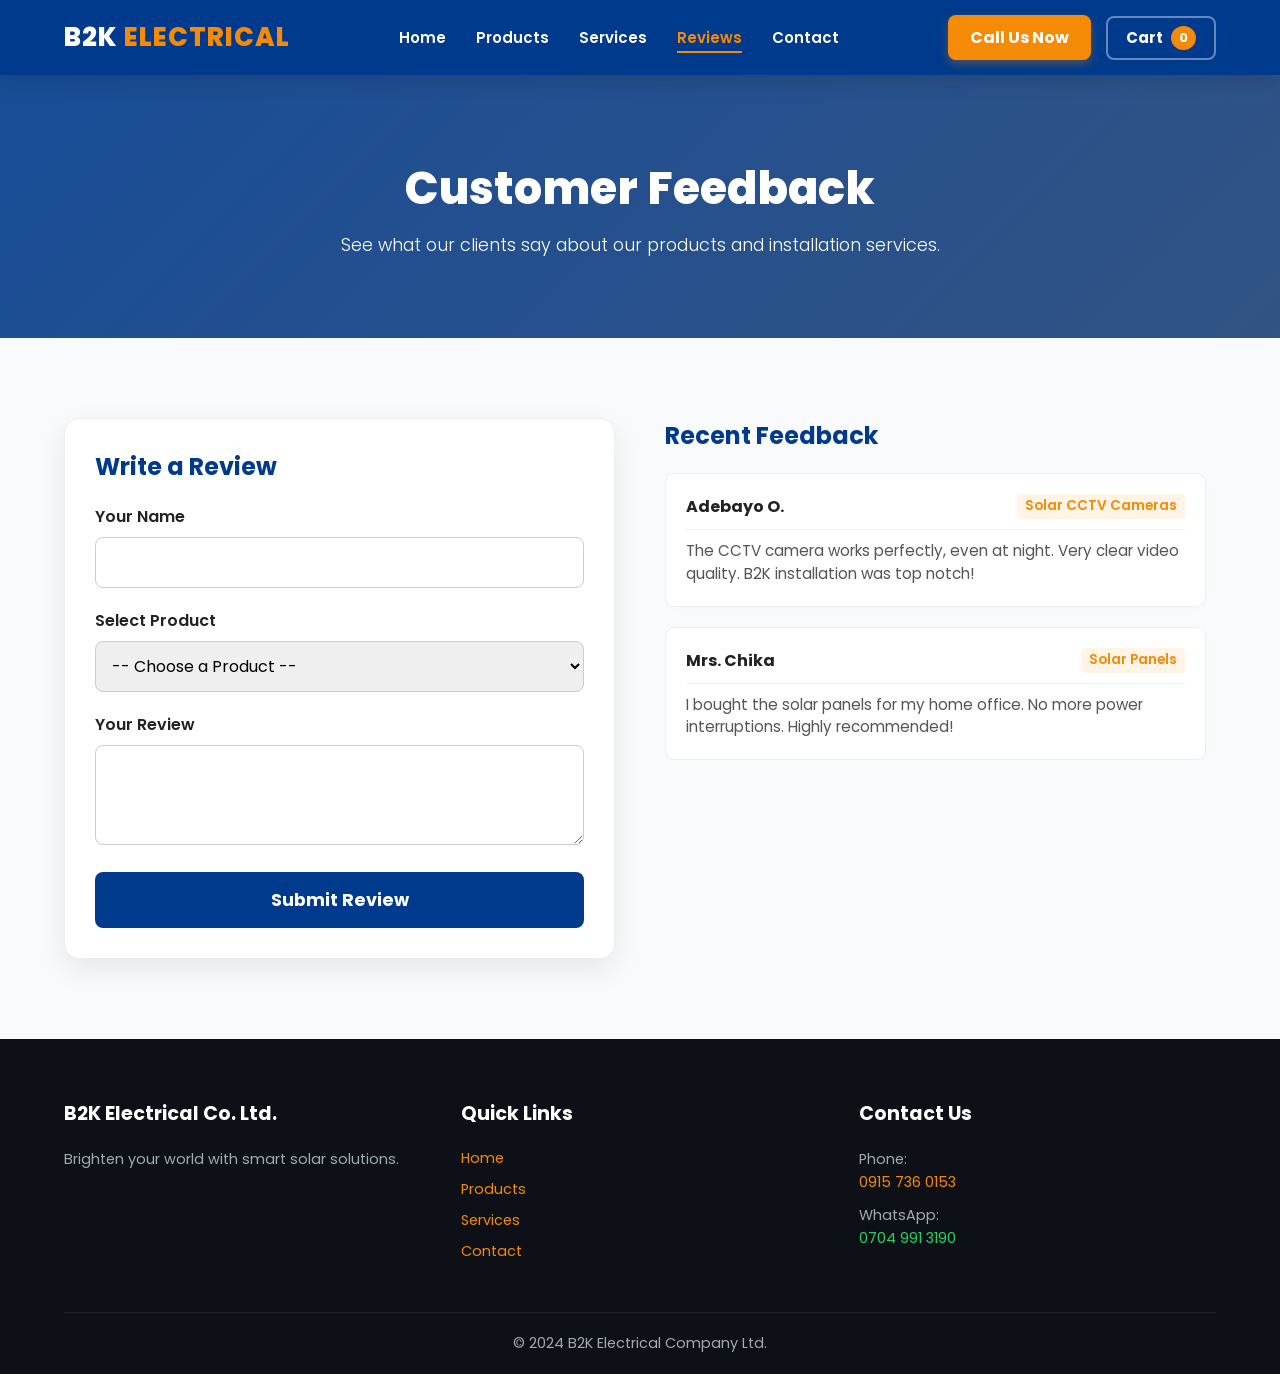
<file: reviews.html>
<!DOCTYPE html>
<html lang="en">
<head>
    <meta charset="UTF-8">
    <meta name="viewport" content="width=device-width, initial-scale=1.0">
    <title>B2K Electrical | Customer Reviews</title>
    <link href="https://fonts.googleapis.com/css2?family=Poppins:wght@300;400;600;700;800&display=swap" rel="stylesheet">
    <link rel="stylesheet" href="style.css">
</head>
<body>

    <header>
        <a href="index.html" class="logo">B2K <span>ELECTRICAL</span></a>
        <nav>
            <ul class="nav-links" id="navLinks">
                <li><a href="index.html">Home</a></li>
                <li><a href="products.html">Products</a></li>
                <li><a href="services.html">Services</a></li>
                <li><a href="reviews.html" class="active">Reviews</a></li>
                <li><a href="contact.html">Contact</a></li>
            </ul>
        </nav>
        <div class="header-actions">
            <a href="tel:09157360153" class="call-btn">Call Us Now</a>
            <button class="cart-icon-btn" onclick="toggleCart()">Cart <span class="cart-count">0</span></button>
            <button class="menu-toggle" onclick="toggleMenu()"><svg width="28" height="28" viewBox="0 0 24 24" fill="none" stroke="currentColor" stroke-width="2"><line x1="3" y1="12" x2="21" y2="12"></line><line x1="3" y1="6" x2="21" y2="6"></line><line x1="3" y1="18" x2="21" y2="18"></line></svg></button>
        </div>
    </header>

    <div class="page-banner">
        <h1>Customer Feedback</h1>
        <p>See what our clients say about our products and installation services.</p>
    </div>

    <section class="section-padding">
        <div class="reviews-container">
            <div class="review-form-box">
                <h3>Write a Review</h3>
                <form id="reviewForm" onsubmit="submitReview(event)">
                    <div class="form-group"><label>Your Name</label><input type="text" id="revName" required></div>
                    <div class="form-group">
                        <label>Select Product</label>
                        <select id="revProduct" required>
                            <option value="">-- Choose a Product --</option>
                            <option value="Solar Panels">Solar Panels</option>
                            <option value="Solar CCTV Cameras">Solar CCTV Cameras</option>
                            <option value="Solar Street Lights">Solar Street Lights</option>
                            <option value="Solar Fans">Solar Fans</option>
                            <option value="Installation Service">Installation Service</option>
                        </select>
                    </div>
                    <div class="form-group"><label>Your Review</label><textarea id="revText" required></textarea></div>
                    <button type="submit" class="submit-btn">Submit Review</button>
                </form>
            </div>
            <div class="reviews-display-box">
                <h3>Recent Feedback</h3>
                <div class="review-list" id="reviewList">
                    <div class="review-card">
                        <div class="review-header"><span class="reviewer-name">Adebayo O.</span><span class="review-product">Solar CCTV Cameras</span></div>
                        <p class="review-text">The CCTV camera works perfectly, even at night. Very clear video quality. B2K installation was top notch!</p>
                    </div>
                    <div class="review-card">
                        <div class="review-header"><span class="reviewer-name">Mrs. Chika</span><span class="review-product">Solar Panels</span></div>
                        <p class="review-text">I bought the solar panels for my home office. No more power interruptions. Highly recommended!</p>
                    </div>
                </div>
            </div>
        </div>
    </section>

    <footer>
        <div class="footer-grid">
            <div class="footer-col"><h4>B2K Electrical Co. Ltd.</h4><p>Brighten your world with smart solar solutions.</p></div>
            <div class="footer-col"><h4>Quick Links</h4><a href="index.html">Home</a><a href="products.html">Products</a><a href="services.html">Services</a><a href="contact.html">Contact</a></div>
            <div class="footer-col"><h4>Contact Us</h4><p>Phone: <a href="tel:09157360153">0915 736 0153</a></p><p>WhatsApp: <a href="https://wa.me/2347049913190" style="color:var(--whatsapp-green);">0704 991 3190</a></p></div>
        </div>
        <div class="footer-bottom"><p>&copy; 2024 B2K Electrical Company Ltd.</p></div>
    </footer>

    <div class="overlay" id="cartOverlay" onclick="toggleCart()"></div>
    <div class="cart-sidebar" id="cartSidebar">
        <div class="cart-header"><h2>Your Cart</h2><button class="close-cart" onclick="toggleCart()">&times;</button></div>
        <div class="cart-items" id="cartItems"></div>
        <div class="cart-footer"><div class="cart-total"><span>Total:</span><span id="cartTotalPrice">N 0</span></div><button class="checkout-btn" onclick="checkoutWhatsApp()">Checkout via WhatsApp</button></div>
    </div>

    <script src="script.js"></script>
</body>
</html>
</file>
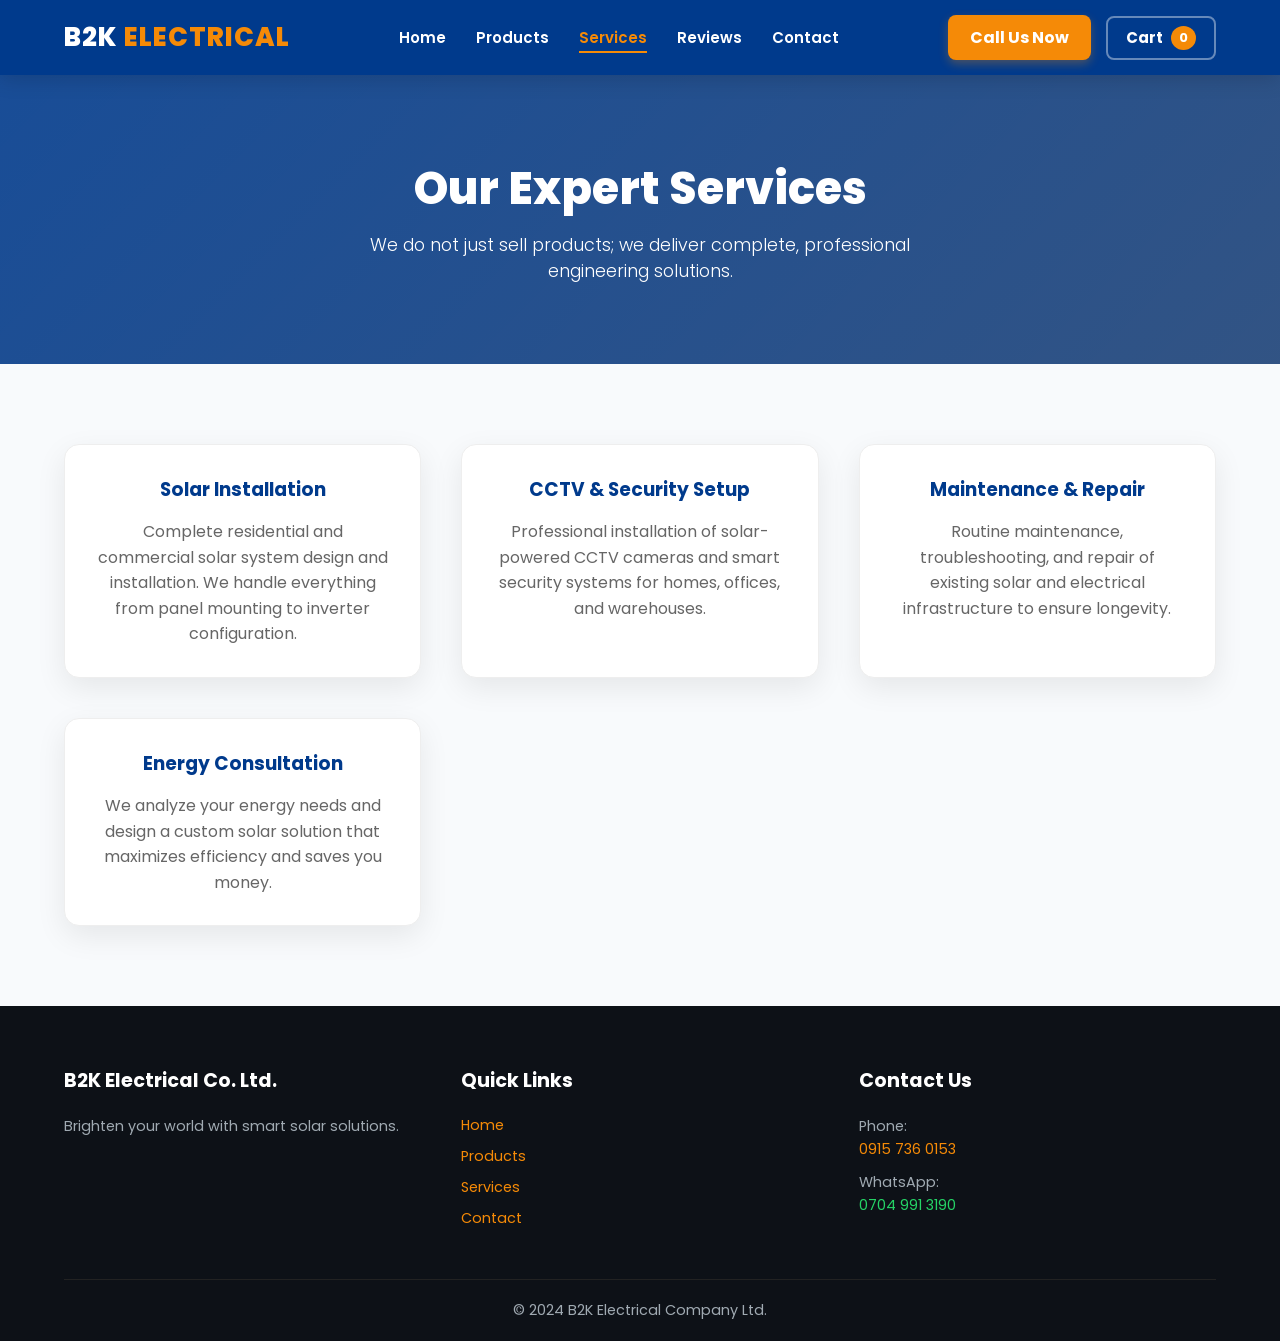
<file: services.html>
<!DOCTYPE html>
<html lang="en">
<head>
    <meta charset="UTF-8">
    <meta name="viewport" content="width=device-width, initial-scale=1.0">
    <title>B2K Electrical | Services</title>
    <link href="https://fonts.googleapis.com/css2?family=Poppins:wght@300;400;600;700;800&display=swap" rel="stylesheet">
    <link rel="stylesheet" href="style.css">
</head>
<body>

    <header>
        <a href="index.html" class="logo">B2K <span>ELECTRICAL</span></a>
        <nav>
            <ul class="nav-links" id="navLinks">
                <li><a href="index.html">Home</a></li>
                <li><a href="products.html">Products</a></li>
                <li><a href="services.html" class="active">Services</a></li>
                <li><a href="reviews.html">Reviews</a></li>
                <li><a href="contact.html">Contact</a></li>
            </ul>
        </nav>
        <div class="header-actions">
            <a href="tel:09157360153" class="call-btn">Call Us Now</a>
            <button class="cart-icon-btn" onclick="toggleCart()">Cart <span class="cart-count">0</span></button>
            <button class="menu-toggle" onclick="toggleMenu()">
                <svg width="28" height="28" viewBox="0 0 24 24" fill="none" stroke="currentColor" stroke-width="2"><line x1="3" y1="12" x2="21" y2="12"></line><line x1="3" y1="6" x2="21" y2="6"></line><line x1="3" y1="18" x2="21" y2="18"></line></svg>
            </button>
        </div>
    </header>

    <div class="page-banner">
        <h1>Our Expert Services</h1>
        <p>We do not just sell products; we deliver complete, professional engineering solutions.</p>
    </div>

    <section class="section-padding">
        <div class="product-grid">
            <div class="product-card" style="padding: 30px; text-align: center;">
                <h3 style="color: var(--primary-blue); margin-bottom: 15px;">Solar Installation</h3>
                <p style="color: #666; line-height: 1.6;">Complete residential and commercial solar system design and installation. We handle everything from panel mounting to inverter configuration.</p>
            </div>
            <div class="product-card" style="padding: 30px; text-align: center;">
                <h3 style="color: var(--primary-blue); margin-bottom: 15px;">CCTV & Security Setup</h3>
                <p style="color: #666; line-height: 1.6;">Professional installation of solar-powered CCTV cameras and smart security systems for homes, offices, and warehouses.</p>
            </div>
            <div class="product-card" style="padding: 30px; text-align: center;">
                <h3 style="color: var(--primary-blue); margin-bottom: 15px;">Maintenance & Repair</h3>
                <p style="color: #666; line-height: 1.6;">Routine maintenance, troubleshooting, and repair of existing solar and electrical infrastructure to ensure longevity.</p>
            </div>
            <div class="product-card" style="padding: 30px; text-align: center;">
                <h3 style="color: var(--primary-blue); margin-bottom: 15px;">Energy Consultation</h3>
                <p style="color: #666; line-height: 1.6;">We analyze your energy needs and design a custom solar solution that maximizes efficiency and saves you money.</p>
            </div>
        </div>
    </section>

    <footer>
        <div class="footer-grid">
            <div class="footer-col"><h4>B2K Electrical Co. Ltd.</h4><p>Brighten your world with smart solar solutions.</p></div>
            <div class="footer-col"><h4>Quick Links</h4><a href="index.html">Home</a><a href="products.html">Products</a><a href="services.html">Services</a><a href="contact.html">Contact</a></div>
            <div class="footer-col"><h4>Contact Us</h4><p>Phone: <a href="tel:09157360153">0915 736 0153</a></p><p>WhatsApp: <a href="https://wa.me/2347049913190" style="color:var(--whatsapp-green);">0704 991 3190</a></p></div>
        </div>
        <div class="footer-bottom"><p>&copy; 2024 B2K Electrical Company Ltd.</p></div>
    </footer>

    <div class="overlay" id="cartOverlay" onclick="toggleCart()"></div>
    <div class="cart-sidebar" id="cartSidebar">
        <div class="cart-header"><h2>Your Cart</h2><button class="close-cart" onclick="toggleCart()">&times;</button></div>
        <div class="cart-items" id="cartItems"></div>
        <div class="cart-footer"><div class="cart-total"><span>Total:</span><span id="cartTotalPrice">N 0</span></div><button class="checkout-btn" onclick="checkoutWhatsApp()">Checkout via WhatsApp</button></div>
    </div>

    <script src="script.js"></script>
</body>
</html>
</file>
<file: style.css>
:root {
    --primary-blue: #003a8c;
    --primary-blue-dark: #002a66;
    --accent-orange: #f58a07;
    --accent-orange-hover: #d17506;
    --text-dark: #222222;
    --text-light: #ffffff;
    --bg-light: #f8fafc;
    --whatsapp-green: #25D366;
    --whatsapp-green-hover: #1da851;
    --card-shadow: 0 10px 30px rgba(0,0,0,0.08);
}

* { margin: 0; padding: 0; box-sizing: border-box; font-family: 'Poppins', sans-serif; }
body { color: var(--text-dark); background-color: var(--bg-light); overflow-x: hidden; }

/* HEADER & NAVIGATION */
header {
    background-color: var(--primary-blue);
    padding: 15px 5%; display: flex; justify-content: space-between; align-items: center;
    position: sticky; top: 0; z-index: 1000; box-shadow: 0 4px 20px rgba(0,0,0,0.15);
}
.logo { color: var(--text-light); font-size: 26px; font-weight: 800; letter-spacing: 1px; text-decoration: none;}
.logo span { color: var(--accent-orange); }

.nav-links { display: flex; gap: 30px; list-style: none; }
.nav-links a { color: white; text-decoration: none; font-weight: 600; font-size: 15px; transition: color 0.3s; position: relative; }
.nav-links a:hover, .nav-links a.active { color: var(--accent-orange); }
.nav-links a::after { content: ''; position: absolute; width: 0; height: 2px; bottom: -5px; left: 0; background-color: var(--accent-orange); transition: width 0.3s; }
.nav-links a:hover::after, .nav-links a.active::after { width: 100%; }

.header-actions { display: flex; gap: 15px; align-items: center; }
.call-btn {
    background-color: var(--accent-orange); color: var(--text-light); padding: 10px 22px; 
    text-decoration: none; border-radius: 8px; font-weight: 700; transition: all 0.3s; 
    display: flex; align-items: center; gap: 8px; box-shadow: 0 4px 10px rgba(245, 138, 7, 0.3);
}
.call-btn:hover { background-color: var(--accent-orange-hover); transform: translateY(-2px); }

.cart-icon-btn {
    background-color: transparent; color: white; border: 2px solid rgba(255,255,255,0.4);
    padding: 8px 18px; border-radius: 8px; cursor: pointer; font-weight: 700;
    display: flex; align-items: center; gap: 8px; font-size: 15px; transition: all 0.3s;
}
.cart-icon-btn:hover { background-color: rgba(255,255,255,0.1); border-color: white; }
.cart-count { background-color: var(--accent-orange); color: white; border-radius: 50%; padding: 2px 8px; font-size: 13px; }
.menu-toggle { display: none; background: none; border: none; cursor: pointer; color: white; padding: 5px; }
.menu-toggle svg { pointer-events: none; }

/* PAGE BANNER */
.page-banner {
    background: linear-gradient(135deg, rgba(0, 58, 140, 0.9), rgba(0, 42, 102, 0.8)), url('https://images.unsplash.com/photo-1509391366360-2e959784a276?ixlib=rb-4.0.3&auto=format&fit=crop&w=1920&q=80') center/cover;
    padding: 80px 20px; text-align: center; color: white;
}
.page-banner h1 { font-size: 2.8rem; font-weight: 800; margin-bottom: 10px; }
.page-banner p { font-size: 1.1rem; max-width: 600px; margin: 0 auto; font-weight: 300; }

/* HOME PAGE SECTIONS */
.hero {
    height: 60vh; display: flex; flex-direction: column; justify-content: center;
    align-items: center; text-align: center; padding: 0 20px; color: var(--text-light);
    background: linear-gradient(135deg, rgba(0, 58, 140, 0.9), rgba(0, 42, 102, 0.8)), url('https://images.unsplash.com/photo-1509391366360-2e959784a276?ixlib=rb-4.0.3&auto=format&fit=crop&w=1920&q=80') center/cover;
}
.hero h1 { font-size: 3.5rem; margin-bottom: 20px; font-weight: 800; line-height: 1.2; }
.hero h1 span { color: var(--accent-orange); }
.hero p { font-size: 1.2rem; max-width: 800px; margin-bottom: 40px; font-weight: 300; }
.hero-btn {
    background-color: var(--accent-orange); color: white; padding: 15px 40px;
    text-decoration: none; border-radius: 8px; font-weight: 700; font-size: 1.1rem;
    transition: 0.3s; box-shadow: 0 5px 15px rgba(245, 138, 7, 0.4);
}
.hero-btn:hover { background-color: var(--accent-orange-hover); transform: translateY(-3px); }

.about-section { padding: 80px 5%; background: white; }
.about-content { display: grid; grid-template-columns: 1fr 1fr; gap: 50px; align-items: center; max-width: 1200px; margin: 0 auto; }
.about-text h2 { color: var(--primary-blue); font-size: 2.2rem; margin-bottom: 20px; }
.about-text p { color: #555; line-height: 1.8; margin-bottom: 15px; font-size: 1.05rem; }
.about-img img { width: 100%; border-radius: 15px; box-shadow: var(--card-shadow); }

/* PRODUCTS & SERVICES */
.section-padding { padding: 80px 5%; }
.section-title { color: var(--primary-blue); font-size: 2.5rem; margin-bottom: 15px; font-weight: 800; text-align: center; }
.section-subtitle { color: #666; font-size: 1.1rem; margin-bottom: 50px; text-align: center; }

.product-grid { display: grid; grid-template-columns: repeat(auto-fit, minmax(280px, 1fr)); gap: 40px; max-width: 1200px; margin: 0 auto; }
.product-card { background: white; border-radius: 15px; overflow: hidden; box-shadow: var(--card-shadow); transition: all 0.4s ease; display: flex; flex-direction: column; border: 1px solid #eee; }
.product-card:hover { transform: translateY(-10px); box-shadow: 0 15px 40px rgba(0,0,0,0.12); }
.product-img-wrapper { overflow: hidden; height: 220px; background-color: #f0f0f0; }
.product-img { width: 100%; height: 100%; object-fit: cover; transition: transform 0.5s ease; }
.product-card:hover .product-img { transform: scale(1.08); }
.product-info { padding: 25px; text-align: left; flex-grow: 1; display: flex; flex-direction: column; }
.product-info h3 { color: var(--primary-blue); margin-bottom: 8px; font-size: 1.3rem; font-weight: 700; }
.product-info .price { color: var(--accent-orange); font-size: 1.4rem; font-weight: 800; margin-bottom: 15px; }
.product-info p { color: #777; font-size: 0.95rem; margin-bottom: 25px; flex-grow: 1; line-height: 1.5; }

.product-actions { display: flex; flex-direction: column; gap: 12px; }
.add-to-cart-btn { background-color: var(--primary-blue); color: white; border: none; padding: 14px; border-radius: 8px; cursor: pointer; font-weight: 700; font-size: 1rem; transition: 0.3s; }
.add-to-cart-btn:hover { background-color: var(--primary-blue-dark); transform: translateY(-2px); }
.wa-order-btn { text-align: center; background-color: var(--whatsapp-green); color: white; text-decoration: none; padding: 14px; border-radius: 8px; font-weight: 700; transition: 0.3s; display: flex; justify-content: center; align-items: center; gap: 8px; }
.wa-order-btn:hover { background-color: var(--whatsapp-green-hover); transform: translateY(-2px); }

/* TRUST BADGES */
.trust-section { background-color: var(--primary-blue); color: white; padding: 60px 5%; display: grid; grid-template-columns: repeat(auto-fit, minmax(220px, 1fr)); gap: 30px; text-align: center; }
.trust-item { padding: 20px; background: rgba(255,255,255,0.05); border-radius: 10px; transition: 0.3s; display: flex; flex-direction: column; align-items: center; }
.trust-item:hover { background: rgba(255,255,255,0.1); transform: translateY(-5px); }
.trust-icon { margin-bottom: 15px; }
.trust-item h4 { color: var(--accent-orange); margin-bottom: 10px; font-size: 1.2rem; }
.trust-item p { font-size: 0.9rem; font-weight: 300; }

/* REVIEWS & CONTACT */
.reviews-container { display: grid; grid-template-columns: 1fr 1fr; gap: 50px; max-width: 1200px; margin: 0 auto; }
.review-form-box, .contact-form-box { background: white; padding: 30px; border-radius: 15px; border: 1px solid #eee; box-shadow: var(--card-shadow); }
.review-form-box h3, .contact-form-box h3 { color: var(--primary-blue); margin-bottom: 20px; font-size: 1.5rem; }
.form-group { margin-bottom: 20px; }
.form-group label { display: block; font-weight: 600; margin-bottom: 8px; color: var(--text-dark); }
.form-group input, .form-group select, .form-group textarea { width: 100%; padding: 12px; border: 1px solid #ccc; border-radius: 8px; font-family: 'Poppins', sans-serif; font-size: 1rem; }
.form-group textarea { resize: vertical; height: 100px; }
.submit-btn { background-color: var(--primary-blue); color: white; border: none; padding: 15px; width: 100%; border-radius: 8px; font-weight: 700; font-size: 1.1rem; cursor: pointer; transition: 0.3s; }
.submit-btn:hover { background-color: var(--primary-blue-dark); }

.reviews-display-box h3 { color: var(--primary-blue); margin-bottom: 20px; font-size: 1.5rem; }
.review-list { display: flex; flex-direction: column; gap: 20px; max-height: 500px; overflow-y: auto; padding-right: 10px; }
.review-card { background: white; padding: 20px; border-radius: 10px; border: 1px solid #eee; box-shadow: 0 2px 10px rgba(0,0,0,0.02); }
.review-header { display: flex; justify-content: space-between; margin-bottom: 10px; border-bottom: 1px solid #f0f0f0; padding-bottom: 10px; }
.reviewer-name { font-weight: 700; color: var(--text-dark); }
.review-product { font-size: 0.85rem; color: var(--accent-orange); font-weight: 600; background: #fff4e5; padding: 2px 8px; border-radius: 4px; }
.review-text { color: #555; font-size: 0.95rem; line-height: 1.5; }

.contact-info-grid { display: grid; grid-template-columns: repeat(auto-fit, minmax(250px, 1fr)); gap: 30px; margin-bottom: 50px; max-width: 1200px; margin: 0 auto 50px auto; }
.contact-info-card { background: white; padding: 30px; border-radius: 15px; text-align: center; box-shadow: var(--card-shadow); border: 1px solid #eee; }
.contact-info-card h4 { color: var(--primary-blue); margin-bottom: 15px; font-size: 1.2rem; }
.contact-info-card p, .contact-info-card a { color: #555; text-decoration: none; line-height: 1.6; }
.contact-info-card a:hover { color: var(--accent-orange); }

/* FOOTER */
footer { background-color: #0d1117; color: #a0aab2; padding: 60px 5% 20px; font-size: 0.9rem; }
.footer-grid { display: grid; grid-template-columns: repeat(auto-fit, minmax(250px, 1fr)); gap: 40px; margin-bottom: 40px; }
.footer-col h4 { color: white; font-size: 1.2rem; margin-bottom: 20px; }
.footer-col p { margin-bottom: 10px; line-height: 1.6; }
.footer-col a { color: var(--accent-orange); text-decoration: none; transition: 0.3s; display: block; margin-bottom: 10px; }
.footer-col a:hover { color: white; }
.footer-bottom { text-align: center; padding-top: 20px; border-top: 1px solid #222; }

/* CART SIDEBAR */
.cart-sidebar { position: fixed; top: 0; right: -450px; width: 400px; height: 100vh; background: white; box-shadow: -10px 0 30px rgba(0,0,0,0.2); transition: right 0.4s cubic-bezier(0.77, 0, 0.175, 1); z-index: 1001; display: flex; flex-direction: column; }
.cart-sidebar.open { right: 0; }
.cart-header { padding: 25px; background: var(--primary-blue); color: white; display: flex; justify-content: space-between; align-items: center; }
.close-cart { background: none; border: none; color: white; font-size: 30px; cursor: pointer; line-height: 1; }
.cart-items { padding: 25px; flex-grow: 1; overflow-y: auto; }
.cart-item { display: flex; justify-content: space-between; align-items: center; border-bottom: 1px solid #eee; padding: 15px 0; }
.cart-item-details h4 { font-size: 1rem; color: var(--text-dark); margin-bottom: 5px; }
.cart-item-details p { color: var(--accent-orange); font-weight: 700; font-size: 0.9rem; }
.cart-item-controls { display: flex; align-items: center; gap: 10px; background: #f0f0f0; border-radius: 5px; padding: 5px; }
.qty-btn { background: white; border: 1px solid #ddd; border-radius: 3px; width: 25px; height: 25px; cursor: pointer; font-weight: bold; display: flex; justify-content: center; align-items: center; }
.qty-btn:hover { background: var(--primary-blue); color: white; border-color: var(--primary-blue); }
.qty-number { font-weight: 700; font-size: 0.9rem; width: 20px; text-align: center; }
.remove-item { background: #ffeeee; border: none; color: #ff4444; cursor: pointer; font-size: 16px; width: 30px; height: 30px; border-radius: 50%; display: flex; justify-content: center; align-items: center; transition: 0.3s; margin-left: 10px; }
.remove-item:hover { background: #ff4444; color: white; }
.cart-footer { padding: 25px; border-top: 1px solid #eee; background: #fafafa; }
.cart-total { display: flex; justify-content: space-between; font-size: 1.3rem; font-weight: 800; margin-bottom: 20px; color: var(--primary-blue); }
.checkout-btn { width: 100%; background-color: var(--whatsapp-green); color: white; border: none; padding: 18px; font-size: 1.1rem; border-radius: 8px; cursor: pointer; font-weight: 700; transition: 0.3s; }
.checkout-btn:hover { background-color: var(--whatsapp-green-hover); }
.overlay { position: fixed; top: 0; left: 0; width: 100vw; height: 100vh; background: rgba(0,0,0,0.6); backdrop-filter: blur(3px); z-index: 1000; display: none; opacity: 0; transition: opacity 0.4s ease; }
.overlay.open { display: block; opacity: 1; }

/* RESPONSIVE */
@media (max-width: 900px) {
    .nav-links { display: none; }
    .menu-toggle { display: block; }
    .hero h1 { font-size: 2.2rem; }
    .cart-sidebar { width: 100%; right: -100%; }
    .nav-links.active { display: flex; flex-direction: column; position: absolute; top: 100%; left: 0; width: 100%; background-color: var(--primary-blue); padding: 20px; box-shadow: 0 10px 10px rgba(0,0,0,0.1); z-index: 99; }
    .nav-links.active li { margin-bottom: 15px; }
    .header-actions .call-btn { display: none; }
    .reviews-container, .about-content { grid-template-columns: 1fr; }
}
</file>
